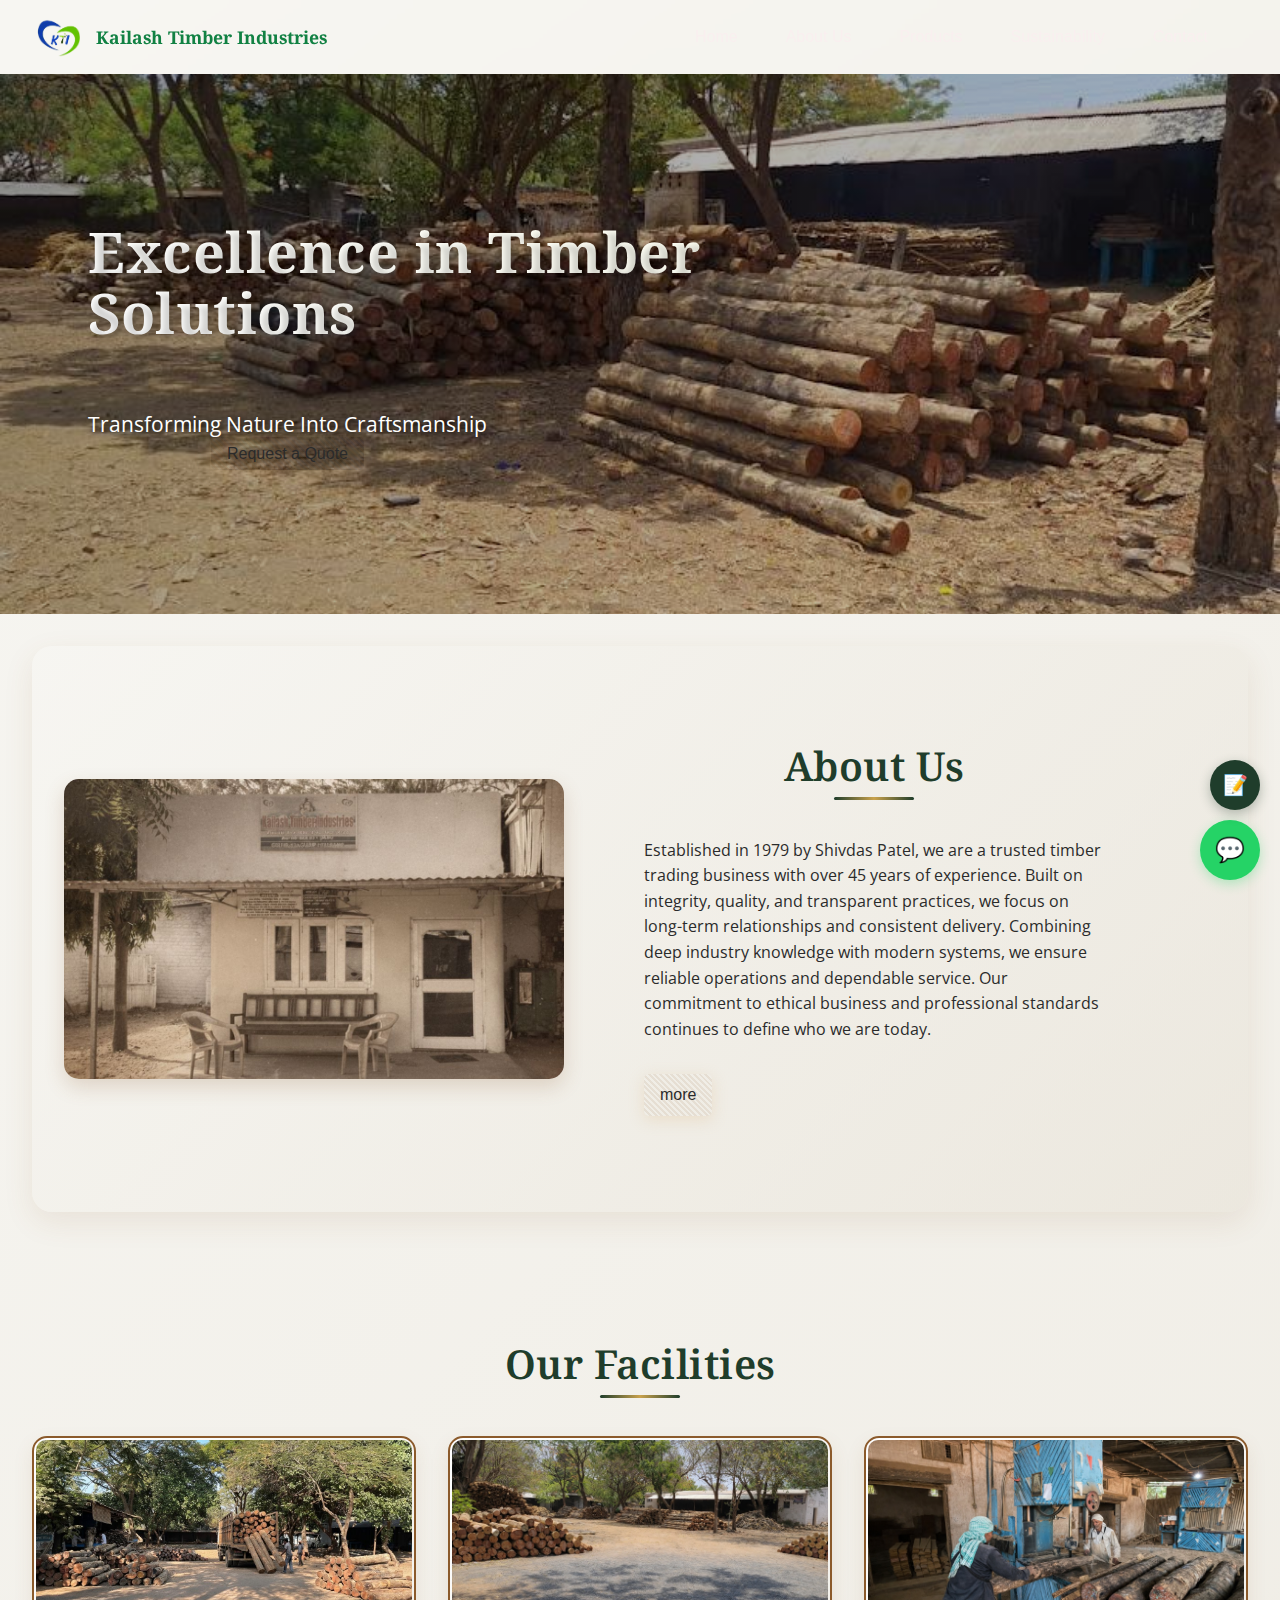
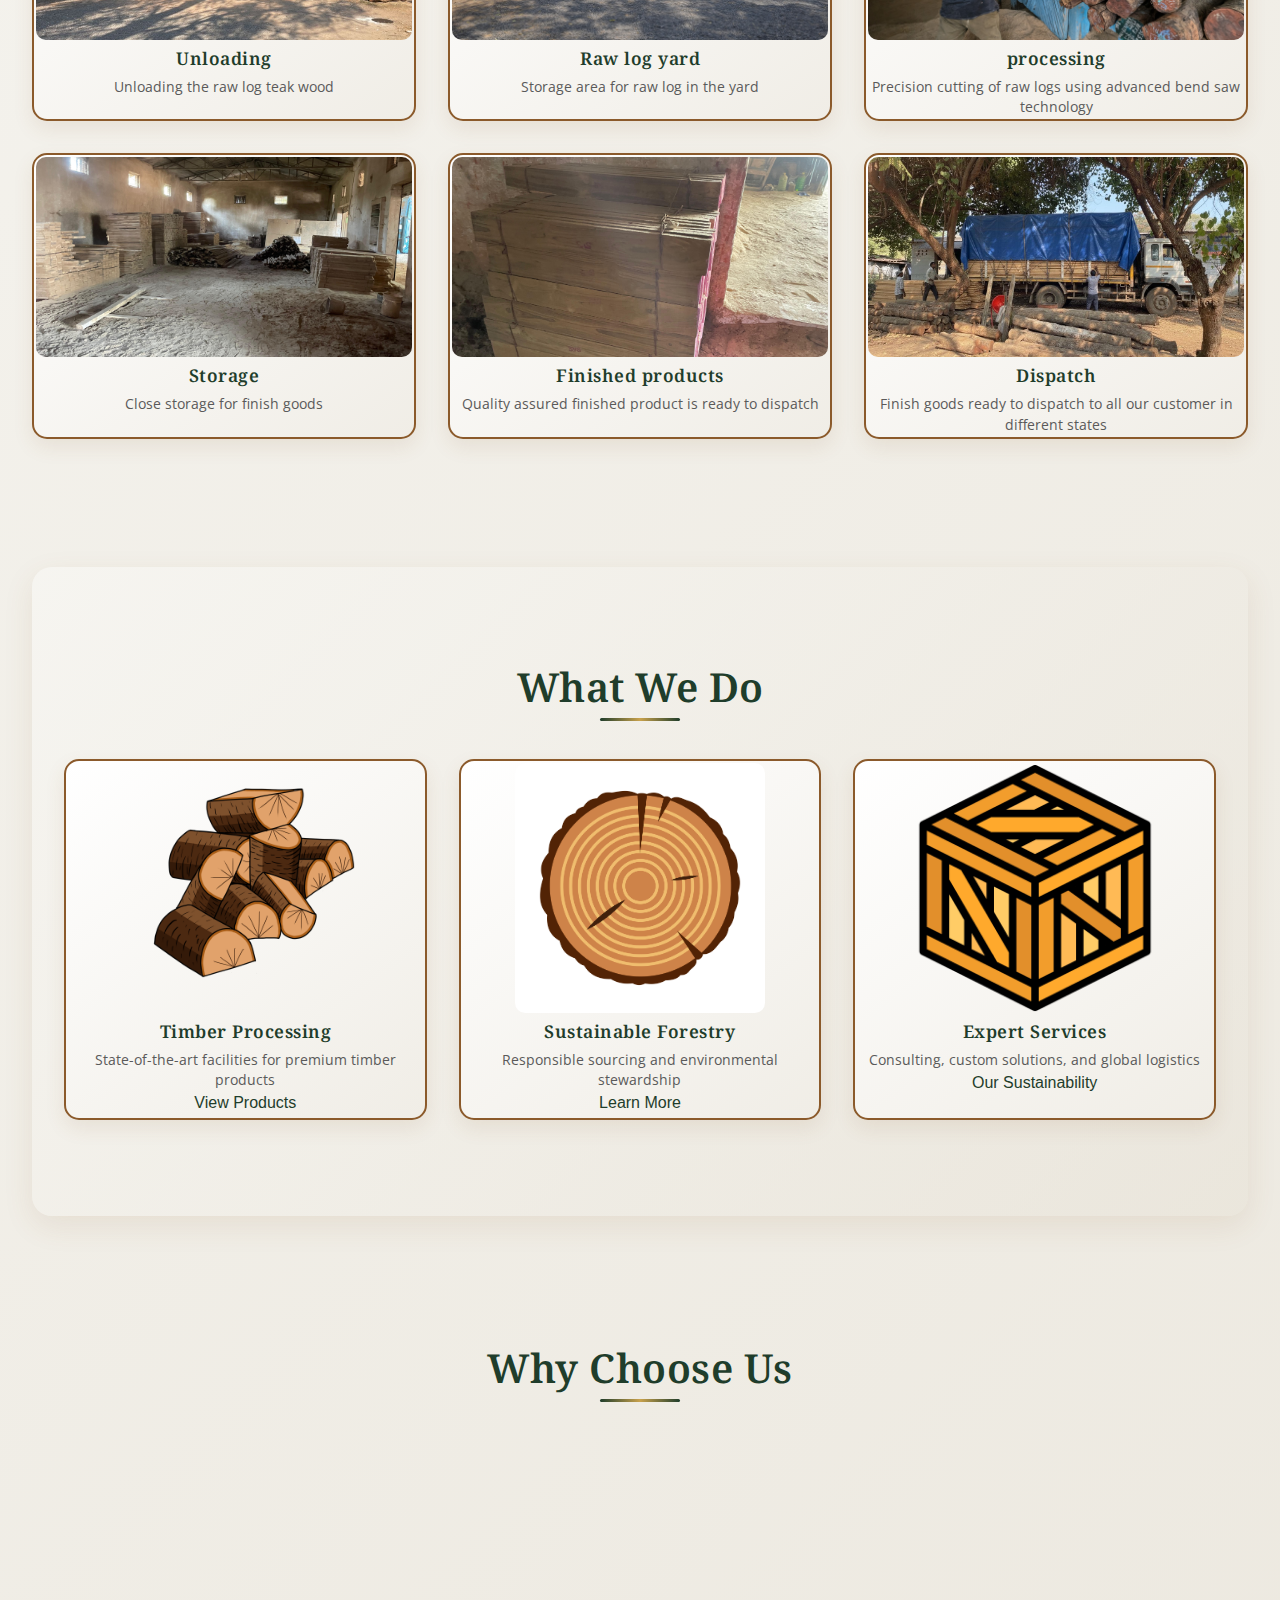
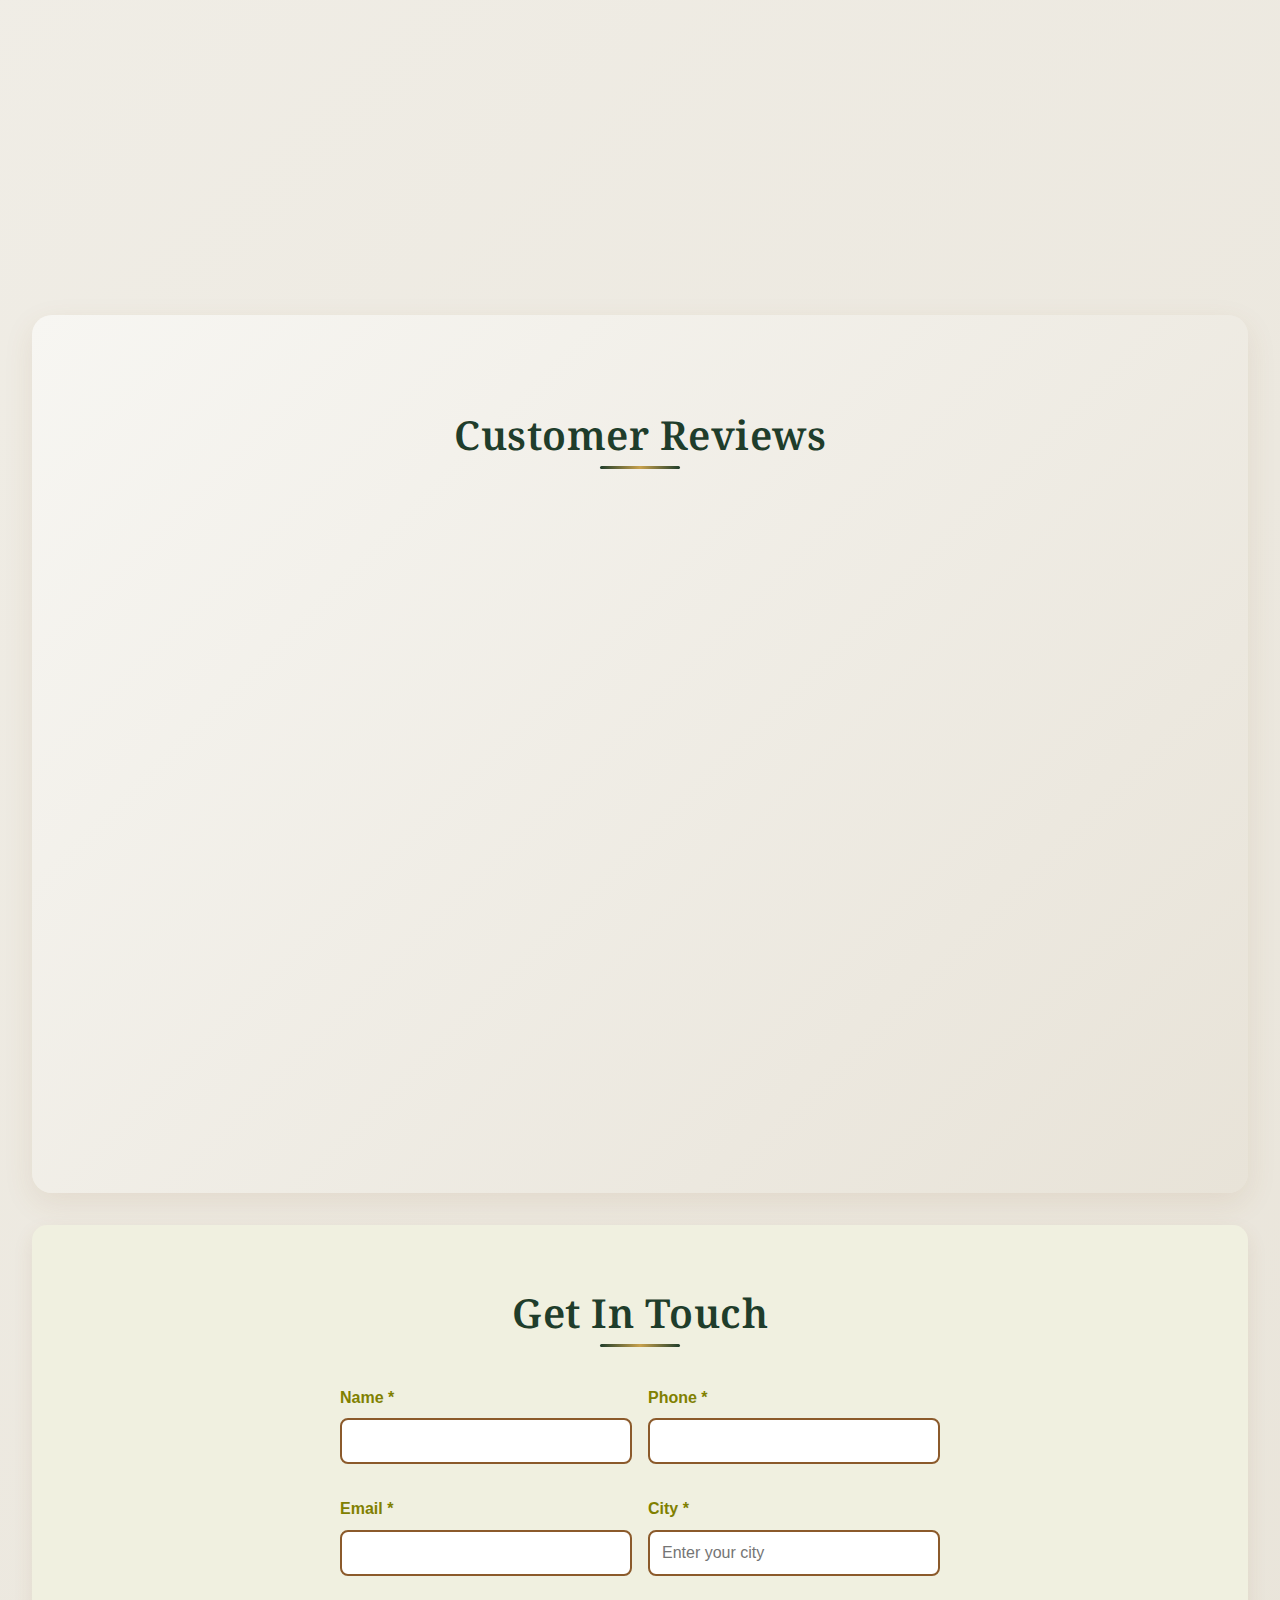
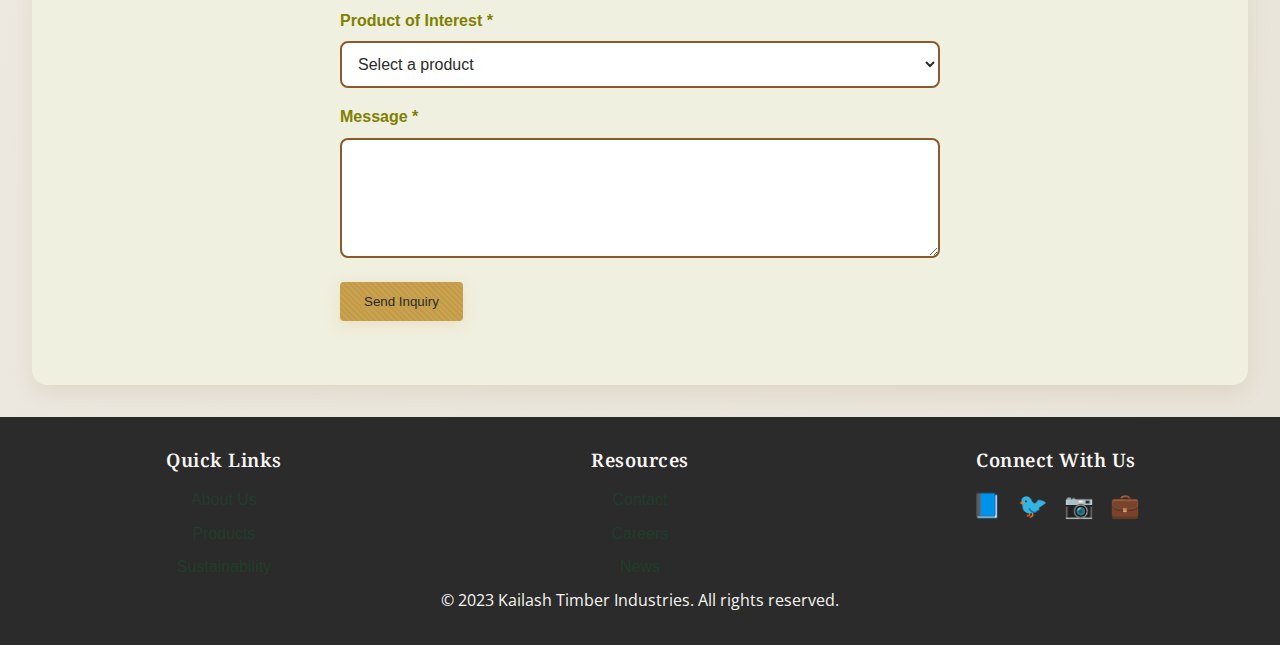
<file: index.html>
<!DOCTYPE html>
<html lang="en">
<head>
    <meta charset="UTF-8">
    <meta name="viewport" content="width=device-width, initial-scale=1.0">
    <title>Kailash Timber Industries - Home</title>
    <link rel="stylesheet" href="css/style.css">
    <link rel="preconnect" href="https://fonts.googleapis.com">
<link rel="preconnect" href="https://fonts.gstatic.com" crossorigin>
<link href="https://fonts.googleapis.com/css2?family=Noto+Serif:ital,wght@0,100..900;1,100..900&display=swap" rel="stylesheet">
<link rel="preconnect" href="https://fonts.googleapis.com">
<link rel="preconnect" href="https://fonts.gstatic.com" crossorigin>
<link href="https://fonts.googleapis.com/css2?family=Noto+Serif:ital,wght@0,100..900;1,100..900&family=Open+Sans:ital,wght@0,300..800;1,300..800&display=swap" rel="stylesheet">
</head>
<body>
    <header>
        <nav>
            <div class="logo">
                <img src="logo.png" alt="Kailash Timber Industries Logo">
                <span>Kailash Timber Industries</span>
            </div>
            <ul class="nav-links">
                <li><a href="index.html">Home</a></li>
                <li><a href="about.html">About Us</a></li>
                <li>
                    <a href="products.html">Products </a>
                    
                </li>
                <li><a href="sustainability.html">Sustainability</a></li>
                <li><a href="contact.html">Contact</a></li>
            </ul>
            
            <div class="menu-toggle">
                <span></span>
                <span></span>
                <span></span>
            </div>
        </nav>
    </header>

    <main>
        <section class="hero home-hero">
            <div class="hero-content">
                <div class="hero-left">
                    <h1>Excellence in Timber Solutions</h1>
                </div>
                <div class="hero-divider"></div>
                <div class="hero-right">
                    <p>Transforming Nature Into Craftsmanship</p>
                    <a href="contact.html" class="cta-button">Request a Quote</a>
                </div>
            </div>
        </section>

        <section id="about-preview">
            <div class="about-preview">
                <img src="kti1.jpeg" alt="Kailash Timber Industries Facility" style="width: 100%; max-width: 500px; height: 300px; object-fit: cover; border-radius: 15px; box-shadow: 0 8px 20px rgba(139, 90, 43, 0.2);">
                <div class="text">
                    <h2>About Us</h2>
                    <p>Established in 1979 by Shivdas Patel, we are a trusted timber trading business with over 45 years of experience. Built on integrity, quality, and transparent practices, we focus on long-term relationships and consistent delivery. Combining deep industry knowledge with modern systems, we ensure reliable operations and dependable service. Our commitment to ethical business and professional standards continues to define who we are today.</p>
                    <a href="about.html" class="cta-button">more</a>
                </div>
            </div>
        </section>

        <section id="facilities-gallery">
            <h2>Our Facilities</h2>
            <div class="grid">
                <div class="card">
                    <img src="unloading.jpeg" alt="Raw Log Yard" style="width: 100%; height: 200px; object-fit: cover; border-radius: 10px;">
                    <h3>Unloading</h3>
                    <p>Unloading the raw log teak wood</p>
                </div>
                <div class="card">
                    <img src="raw log.jpeg" alt="Bend Saw to Cut Raw Log" style="width: 100%; height: 200px; object-fit: cover; border-radius: 10px;">
                    <h3>Raw log yard</h3>
                    <p>Storage area for raw log in the yard</p>
                </div>
                <div class="card">
                    <img src="process.jpeg" alt="Main Storage for Finished Product" style="width: 100%; height: 200px; object-fit: cover; border-radius: 10px;">
                    <h3>processing</h3>
                    <p>Precision cutting of raw logs using advanced bend saw technology</p>
                </div>
                <div class="card">
                    <img src="WhatsApp Image 2026-01-17 at 2.58.46 PM.jpeg" alt="Finished Product" style="width: 100%; height: 200px; object-fit: cover; border-radius: 10px;">
                    <h3>Storage</h3>
                    <p> Close storage for finish goods</p>
                </div>
                <div class="card">
                    <img src="WhatsApp Image 2026-01-17 at 2.58.47 PM (2).jpeg" alt="Quality Control Lab" style="width: 100%; height: 200px; object-fit: cover; border-radius: 10px;">
                    <h3>Finished products</h3>
                    <p>Quality assured finished product is ready to dispatch</p>
                </div>
                <div class="card">
                    <img src="loading.jpeg" alt="Administrative Office" style="width: 100%; height: 200px; object-fit: cover; border-radius: 10px;">
                    <h3>Dispatch</h3>
                    <p> Finish goods ready to dispatch to all our customer in different states</p>
                </div>
            </div>
        </section>

        <section id="verticals">
            <h2>What We Do</h2>
            <div class="grid">
                <div class="card">
                    <img src="—Pngtree—brown firewood wood clipart_5862014.png" alt="Timber Icon">
                    <h3>Timber Processing</h3>
                    <p>State-of-the-art facilities for premium timber products</p>
                    <a href="products.html">View Products</a>
                </div>
                <div class="card">
                    <img src="—Pngtree—stump icon flat style_5153273.png" alt="Forestry Icon">
                    <h3>Sustainable Forestry</h3>
                    <p>Responsible sourcing and environmental stewardship</p>
                    <a href="sustainability.html">Learn More</a>
                </div>
                <div class="card">
                    <img src="wooden-box.png" alt="Logistics Icon">
                    <h3>Expert Services</h3>
                    <p>Consulting, custom solutions, and global logistics</p>
                    <a href="sustainability.html">Our Sustainability</a>
                </div>
            </div>
        </section>

        <section id="why-choose-us">
            <h2>Why Choose Us</h2>
            <div class="grid">
                <div class="card animate-card delay-2s">
                    <h3>45+ Years of Experience</h3>
                    <p>Established in 1979, we bring decades of expertise in timber trading and processing, ensuring you get the best quality and service.</p>
                </div>
                <div class="card animate-card delay-3s">
                    <h3>Premium Quality Assurance</h3>
                    <p>Every product undergoes rigorous quality control to meet international standards, guaranteeing durability and reliability.</p>
                </div>
                <div class="card animate-card delay-4s">
                    <h3>Sustainable Practices</h3>
                    <p>We are committed to responsible forestry and environmental stewardship, sourcing timber ethically for a better future.</p>
                </div>
                <div class="card animate-card delay-5s">
                    <h3>Reliable Delivery</h3>
                    <p>Our modern logistics and supply chain ensure timely delivery of your orders, no matter the scale or location.</p>
                </div>
                <div class="card animate-card delay-6s">
                    <h3>Expert Consultation</h3>
                    <p>Get personalized advice from our industry experts to find the perfect timber solutions for your specific needs.</p>
                </div>
                <div class="card animate-card delay-7s">
                    <h3>Global Reach</h3>
                    <p>With extensive networks and partnerships worldwide, we can fulfill orders of any size and deliver anywhere.</p>
                </div>
            </div>
        </section>

        <section id="customer-reviews">
            <h2>Customer Reviews</h2>
            <div class="grid">
                <div class="review-card delay-1s">
                    <div class="review-stars">
                        ★★★★★
                    </div>
                    <p class="review-text">"Kailash Timber Industries provided exceptional quality teak wood for our furniture business. Their 45+ years of experience truly shows in the premium products and reliable delivery."</p>
                    <p class="review-author">- Rajesh Kumar, Furniture Manufacturer</p>
                </div>
                <div class="review-card delay-2s">
                    <div class="review-stars">
                        ★★★★★
                    </div>
                    <p class="review-text">"Outstanding service and sustainable practices. We've been sourcing timber from them for over 10 years and have never been disappointed with their commitment to quality."</p>
                    <p class="review-author">- Priya Sharma, Construction Company</p>
                </div>
                <div class="review-card delay-3s">
                    <div class="review-stars">
                        ★★★★★
                    </div>
                    <p class="review-text">"Their expertise in timber processing is unmatched. The team provided excellent consultation and helped us choose the perfect materials for our project."</p>
                    <p class="review-author">- Amit Patel, Architect</p>
                </div>
                <div class="review-card delay-4s">
                    <div class="review-stars">
                        ★★★★★
                    </div>
                    <p class="review-text">"Reliable delivery and consistent quality. Kailash Timber has been our trusted partner for all timber requirements. Highly recommend their services."</p>
                    <p class="review-author">- Sunita Desai, Interior Designer</p>
                </div>
                <div class="review-card delay-5s">
                    <div class="review-stars">
                        ★★★★★
                    </div>
                    <p class="review-text">"Impressed by their modern facilities and commitment to environmental stewardship. The quality control is top-notch and prices are competitive."</p>
                    <p class="review-author">- Vikram Singh, Export Business</p>
                </div>
            </div>
        </section>

        <section class="form-section">
            <h2>Get In Touch</h2>
            <form id="inquiry-form" onsubmit="submitForm(event)">
                <div class="form-row">
                    <div class="form-group">
                        <label for="name">Name *</label>
                        <input type="text" id="name" required>
                    </div>
                    <div class="form-group">
                        <label for="phone">Phone *</label>
                        <input type="tel" id="phone" required>
                    </div>
                </div>
                <div class="form-row">
                    <div class="form-group">
                        <label for="email">Email *</label>
                        <input type="email" id="email" required>
                    </div>
                    <div class="form-group">
                        <label for="city">City *</label>
                        <input type="text" id="city" required placeholder="Enter your city">
                    </div>
                </div>
                <div class="form-group">
                    <label for="product">Product of Interest *</label>
                    <select id="product" required>
                        <option value="">Select a product</option>
                        <option value="timber">Timber</option>
                        <option value="plywood">Plywood</option>
                        <option value="veneer">Veneer</option>
                        <option value="other">Other</option>
                    </select>
                </div>
                <div class="form-group">
                    <label for="message">Message *</label>
                    <textarea id="message" rows="4" required></textarea>
                </div>
                <button type="submit" class="cta-button">Send Inquiry</button>
            </form>
        </section>
    </main>

    <footer>
        <div class="footer-content">
            <div class="footer-section">
                <h3>Quick Links</h3>
                <ul>
                    <li><a href="about.html">About Us</a></li>
                    <li><a href="products.html">Products</a></li>
                    <li><a href="sustainability.html">Sustainability</a></li>
                    
                </ul>
            </div>
            <div class="footer-section">
                <h3>Resources</h3>
                <ul>
                    
                    <li><a href="contact.html">Contact</a></li>
                    <li><a href="#">Careers</a></li>
                    <li><a href="#">News</a></li>
                </ul>
            </div>
            <div class="footer-section">
                <h3>Connect With Us</h3>
                <div class="social-icons">
                    <a href="#">📘</a>
                    <a href="#">🐦</a>
                    <a href="#">📷</a>
                    <a href="#">💼</a>
                </div>
            </div>
        </div>
        <p>&copy; 2023 Kailash Timber Industries. All rights reserved.</p>
    </footer>

    <script src="js/script.js"></script>

    <!-- Feedback Modal -->
    <div id="feedback-modal" class="feedback-modal">
        <div class="feedback-content">
            <button class="close-modal" onclick="closeFeedbackModal()">&times;</button>
            <h3>Share Your Feedback</h3>
            <div class="feedback-rating">
                <span class="star-rating" onclick="rateFeedback(1)">★</span>
                <span class="star-rating" onclick="rateFeedback(2)">★</span>
                <span class="star-rating" onclick="rateFeedback(3)">★</span>
                <span class="star-rating" onclick="rateFeedback(4)">★</span>
                <span class="star-rating" onclick="rateFeedback(5)">★</span>
            </div>
            <form class="feedback-form" onsubmit="submitFeedback(event)">
                <div class="form-group">
                    <label for="feedback-name">Name (Optional)</label>
                    <input type="text" id="feedback-name" placeholder="Your name">
                </div>
                <div class="form-group">
                    <label for="feedback-email">Email (Optional)</label>
                    <input type="email" id="feedback-email" placeholder="your.email@example.com">
                </div>
                <div class="form-group">
                    <label for="feedback-message">Your Feedback</label>
                    <textarea id="feedback-message" placeholder="Tell us what you think about our website..." required></textarea>
                </div>
                <button type="submit" class="submit-btn">Submit Feedback</button>
            </form>
        </div>
    </div>

    <!-- Floating Buttons -->
    <button class="feedback-button" onclick="openFeedbackModal()" aria-label="Share your feedback"></button>
    <button class="whatsapp-button" onclick="redirectToWhatsApp()" aria-label="Contact us on WhatsApp"></button>
</body>
</html>
</file>
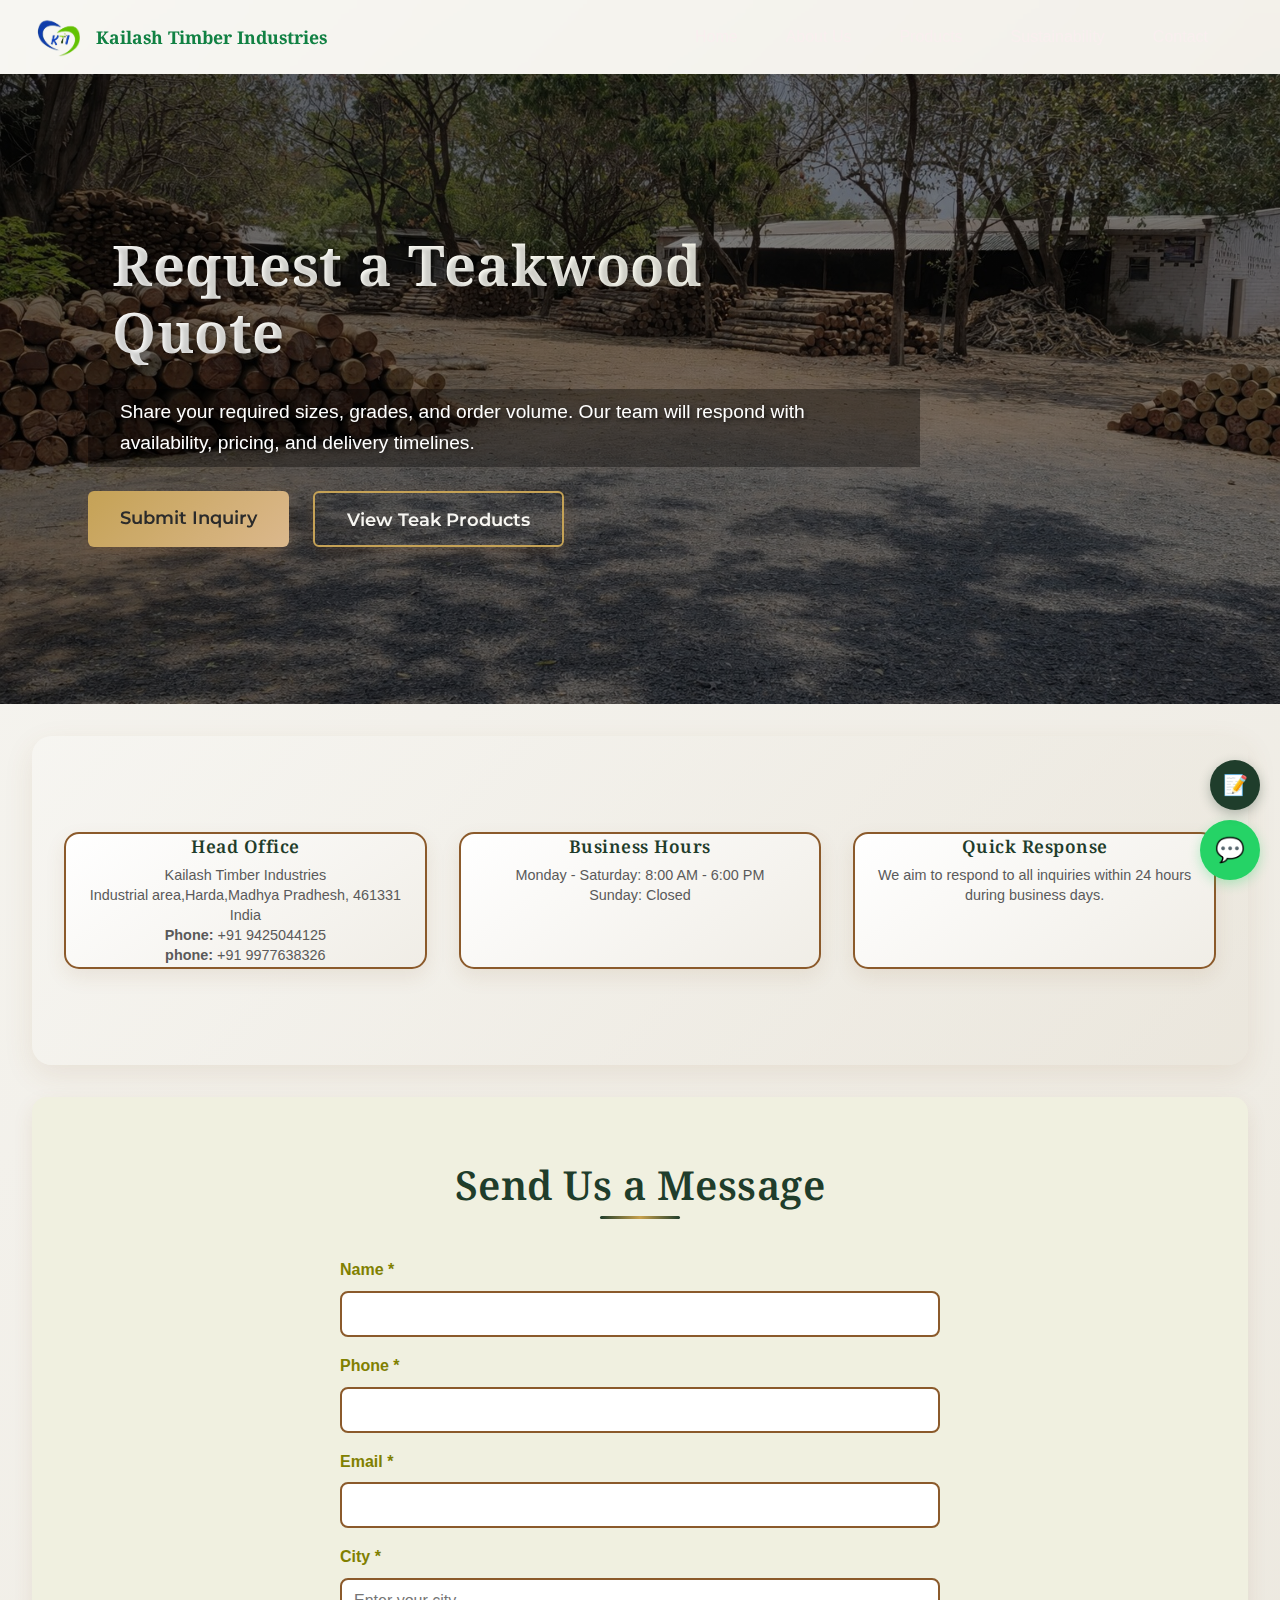
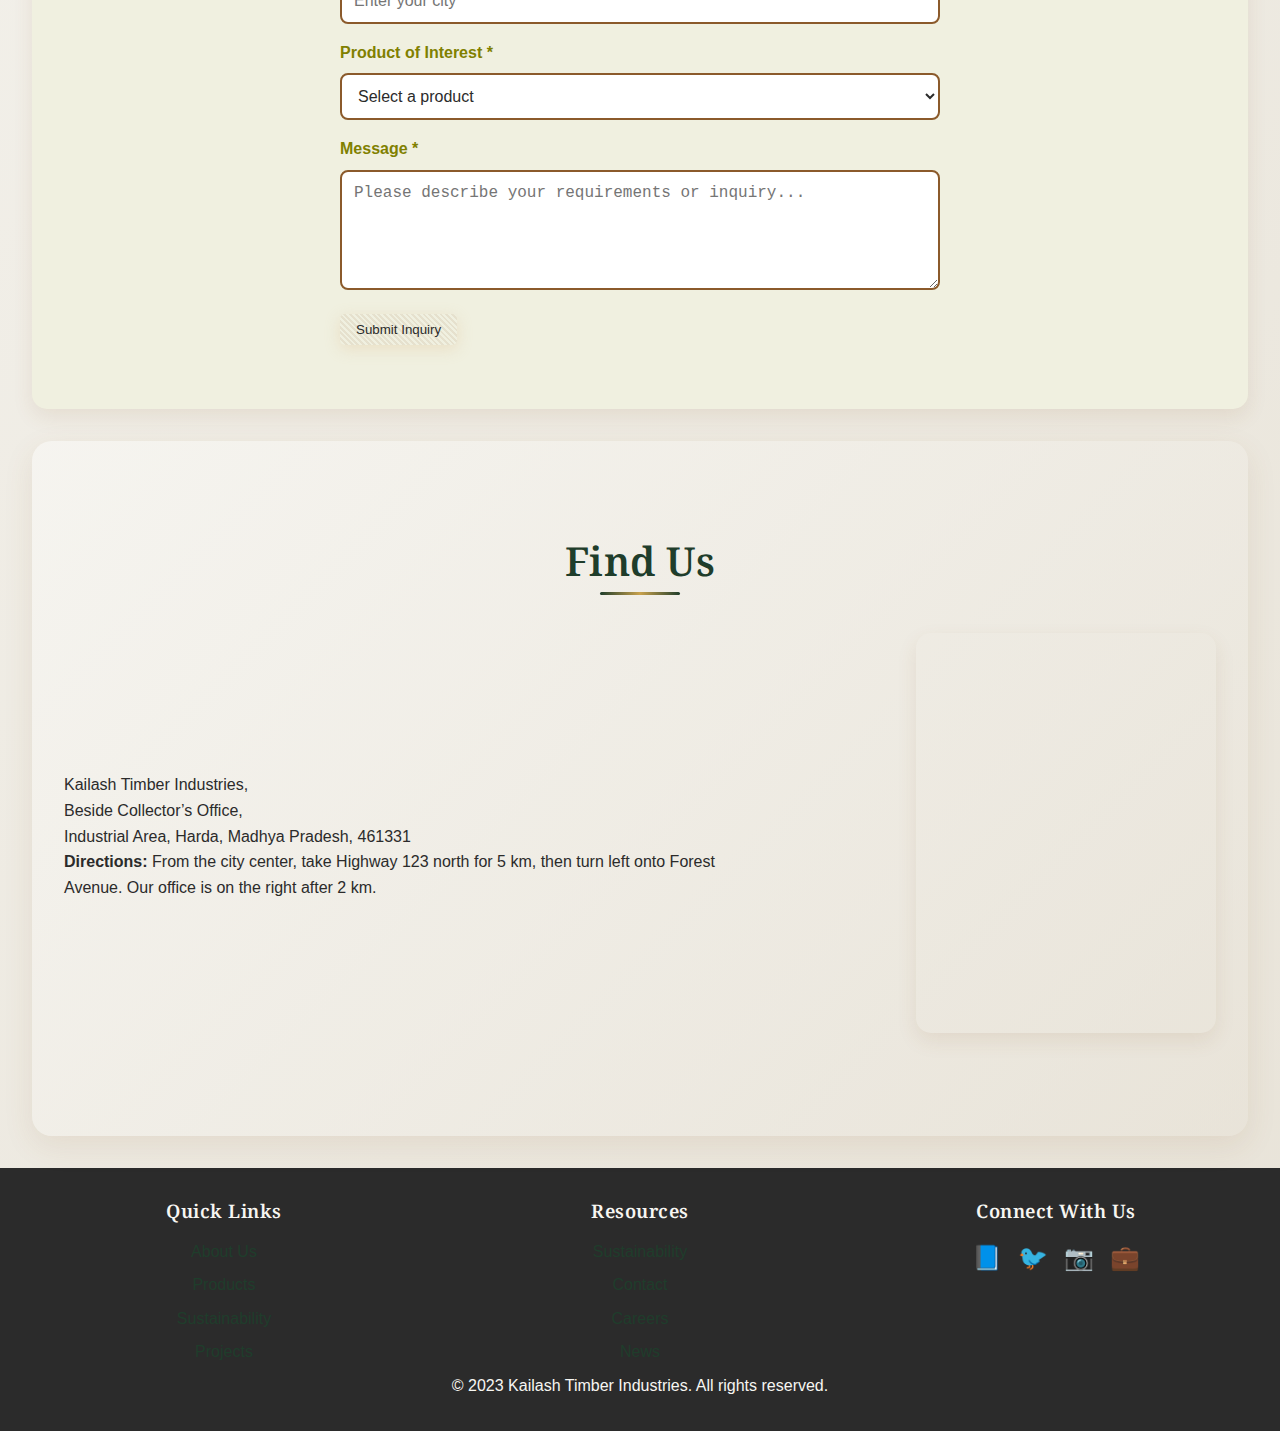
<file: contact.html>
<!DOCTYPE html>
<html lang="en">
<head>
    <meta charset="UTF-8">
    <meta name="viewport" content="width=device-width, initial-scale=1.0">
    <title>Kailash Timber Industries - Contact</title>
    <link rel="stylesheet" href="css/style.css">
    <link rel="preconnect" href="https://fonts.googleapis.com">
<link rel="preconnect" href="https://fonts.gstatic.com" crossorigin>
<link href="https://fonts.googleapis.com/css2?family=Noto+Serif:ital,wght@0,100..900;1,100..900&display=swap" rel="stylesheet">
<link href="https://fonts.googleapis.com/css2?family=Montserrat:wght@400;500;600;700&display=swap" rel="stylesheet">
</head>
<body>
    <header>
        <nav>
            <div class="logo">
                <img src="logo.png" alt="Kailash Timber Industries Logo">
                <span>Kailash Timber Industries</span>
            </div>
            <ul class="nav-links">
                <li><a href="index.html">Home</a></li>
                <li><a href="about.html">About Us</a></li>
                <li><a href="products.html">Products</a></li>
                <li>
                    <a href="sustainability.html">Sustainability</a>  
                </li>
                
                <li><a href="contact.html">Contact</a></li>
            </ul>
            
            <div class="menu-toggle">
                <span></span>
                <span></span>
                <span></span>
            </div>
        </nav>
    </header>

    <main>
        <section class="contact-hero">
            <div class="hero-overlay">
                <div class="hero-content">
                    <h1>Request a Teakwood Quote</h1>
                    <div class="hero-subtitle">
                    <p>Share your required sizes, grades, and order volume. Our team will respond with availability, pricing, and delivery timelines.</p>
                    </div>
                    <div class="hero-buttons">
                        <a href="#inquiry-form" class="cta-button primary">Submit Inquiry</a>
                        <a href="products.html" class="cta-button secondary">View Teak Products</a>
                    </div>
                </div>
            </div>
        </section>

        <section>
            <div class="grid">
                <div class="card">
                    <h3>Head Office</h3>
                    <p>Kailash Timber Industries<br>
                    Industrial area,Harda,Madhya Pradhesh, 461331<br>
                    India</p>
                    <p><strong>Phone:</strong> +91 9425044125<br></p>
                    <p><strong>phone:</strong> +91 9977638326</p>
                    
                </div>
                <div class="card">
                    <h3>Business Hours</h3>
                    <p>Monday - Saturday: 8:00 AM - 6:00 PM<br>
                    
                    Sunday: Closed</p>
                    
                </div>
                <div class="card">
                    <h3>Quick Response</h3>
                    <p>We aim to respond to all inquiries within 24 hours during business days.</p>
                    
                </div>
            </div>
        </section>

        <section class="form-section">
            <h2>Send Us a Message</h2>
            <form id="inquiry-form" action="javascript:void(0);">
                <div class="form-group">
                    <label for="name">Name *</label>
                    <input type="text" id="name" required>
                </div>
                <div class="form-group">
                    <label for="phone">Phone *</label>
                    <input type="tel" id="phone" required>
                </div>
                <div class="form-group">
                    <label for="email">Email *</label>
                    <input type="email" id="email" required>
                </div>
                <div class="form-group">
                    <label for="city">City *</label>
                    <input type="text" id="city" required placeholder="Enter your city">
                </div>
                <div class="form-group">
                    <label for="product">Product of Interest *</label>
                    <select id="product" required>
                        <option value="">Select a product</option>
                        <option value="timber">Timber</option>


                        <option value="custom">Custom Solutions</option>
                        <option value="other">Other</option>
                    </select>
                </div>
                <div class="form-group">
                    <label for="message">Message *</label>
                    <textarea id="message" rows="5" required placeholder="Please describe your requirements or inquiry..."></textarea>
                </div>
                <button type="button" class="cta-button" onclick="submitForm()">Submit Inquiry</button>
            </form>
        </section>

        <section>
            <h2>Find Us</h2>
            <div class="about-preview">
                <div class="text">
                    <p>Kailash Timber Industries,</p></n>
                     <p>Beside Collector’s Office,</p></n><p> Industrial Area, Harda, Madhya Pradesh, 461331</p>
                    <p><strong>Directions:</strong> From the city center, take Highway 123 north for 5 km, then turn left onto Forest Avenue. Our office is on the right after 2 km.</p>
                </div>
                <div class="map-container">
                    <iframe src="https://www.google.com/maps/embed?pb=!1m18!1m12!1m3!1d3690.0724015843534!2d77.10066499999999!3d22.3508949!2m3!1f0!2f0!3f0!3m2!1i1024!2i768!4f13.1!3m3!1m2!1s0x397d71283446a605%3A0x80976e2c50ec9776!2sKAILASH%20TIMBER%20INDUSTRIES!5e0!3m2!1sen!2sin!4v1768639245249!5m2!1sen!2sin" width="100%" height="400" style="border:0; border-radius: 15px; box-shadow: 0 8px 20px rgba(139, 90, 43, 0.1);" allowfullscreen="" loading="lazy" referrerpolicy="no-referrer-when-downgrade" title="Kailash Timber Industries Location"></iframe>
                </div>
            </div>
        </section>
    </main>

    <footer>
        <div class="footer-content">
            <div class="footer-section">
                <h3>Quick Links</h3>
                <ul>
                    <li><a href="about.html">About Us</a></li>
                    <li><a href="products.html">Products</a></li>
                    <li><a href="sustainability.html">Sustainability</a></li>
                    <li><a href="projects.html">Projects</a></li>
                </ul>
            </div>
            <div class="footer-section">
                <h3>Resources</h3>
                <ul>
                    <li><a href="sustainability.html">Sustainability</a></li>
                    <li><a href="contact.html">Contact</a></li>
                    <li><a href="#">Careers</a></li>
                    <li><a href="#">News</a></li>
                </ul>
            </div>
            <div class="footer-section">
                <h3>Connect With Us</h3>
                <div class="social-icons">
                    <a href="#">📘</a>
                    <a href="#">🐦</a>
                    <a href="#">📷</a>
                    <a href="#">💼</a>
                </div>
            </div>
        </div>
        <p>&copy; 2023 Kailash Timber Industries. All rights reserved.</p>
    </footer>

    <script src="js/script.js"></script>

    <!-- Feedback Modal -->
    <div id="feedback-modal" class="feedback-modal">
        <div class="feedback-content">
            <button class="close-modal" onclick="closeFeedbackModal()">&times;</button>
            <h3>Share Your Feedback</h3>
            <div class="feedback-rating">
                <span class="star-rating" onclick="rateFeedback(1)">★</span>
                <span class="star-rating" onclick="rateFeedback(2)">★</span>
                <span class="star-rating" onclick="rateFeedback(3)">★</span>
                <span class="star-rating" onclick="rateFeedback(4)">★</span>
                <span class="star-rating" onclick="rateFeedback(5)">★</span>
            </div>
            <form class="feedback-form" onsubmit="submitFeedback(event)">
                <div class="form-group">
                    <label for="feedback-name">Name (Optional)</label>
                    <input type="text" id="feedback-name" placeholder="Your name">
                </div>
                <div class="form-group">
                    <label for="feedback-email">Email (Optional)</label>
                    <input type="email" id="feedback-email" placeholder="your.email@example.com">
                </div>
                <div class="form-group">
                    <label for="feedback-message">Your Feedback</label>
                    <textarea id="feedback-message" placeholder="Tell us what you think about your website..." required></textarea>
                </div>
                <button type="submit" class="submit-btn">Submit Feedback</button>
            </form>
        </div>
    </div>

    <!-- Floating Buttons -->
    <button class="feedback-button" onclick="openFeedbackModal()" aria-label="Share your feedback"></button>
    <button class="whatsapp-button" onclick="redirectToWhatsApp()" aria-label="Contact us on WhatsApp"></button>
</body>
</html>
</file>
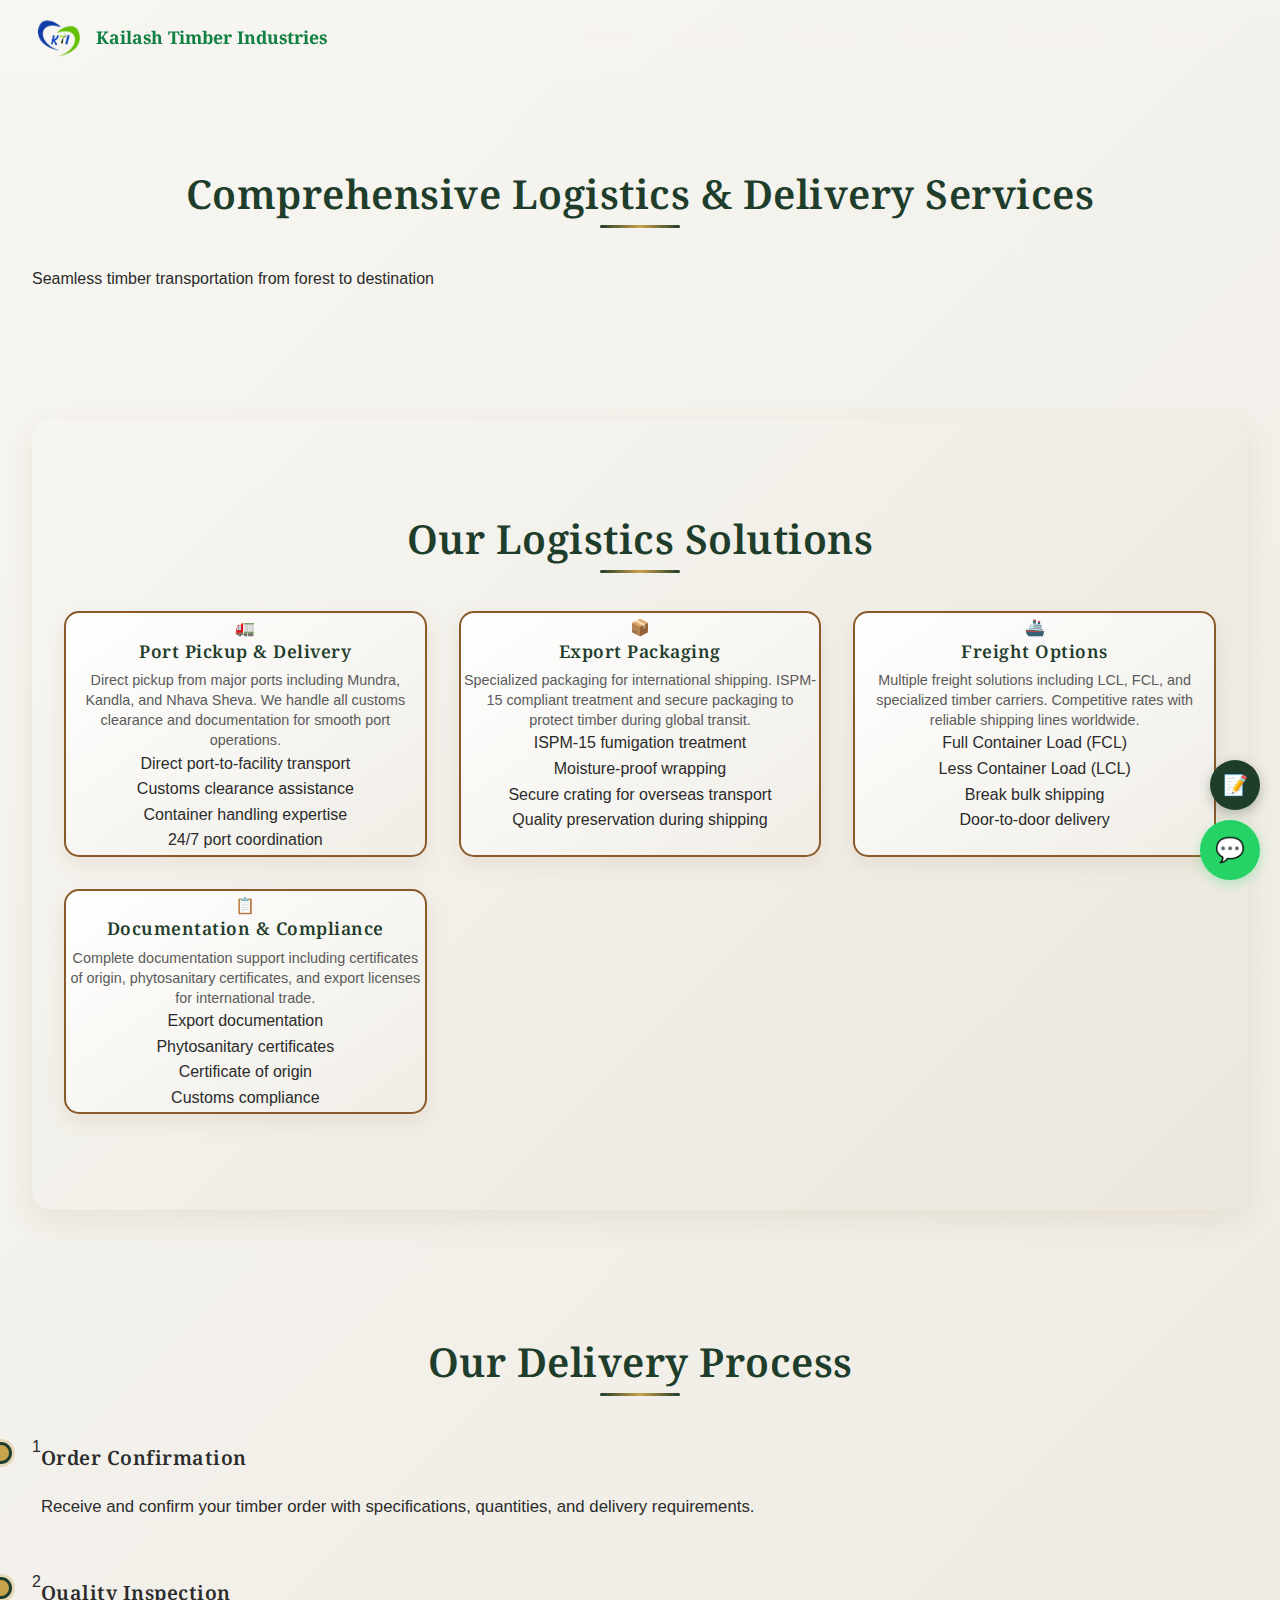
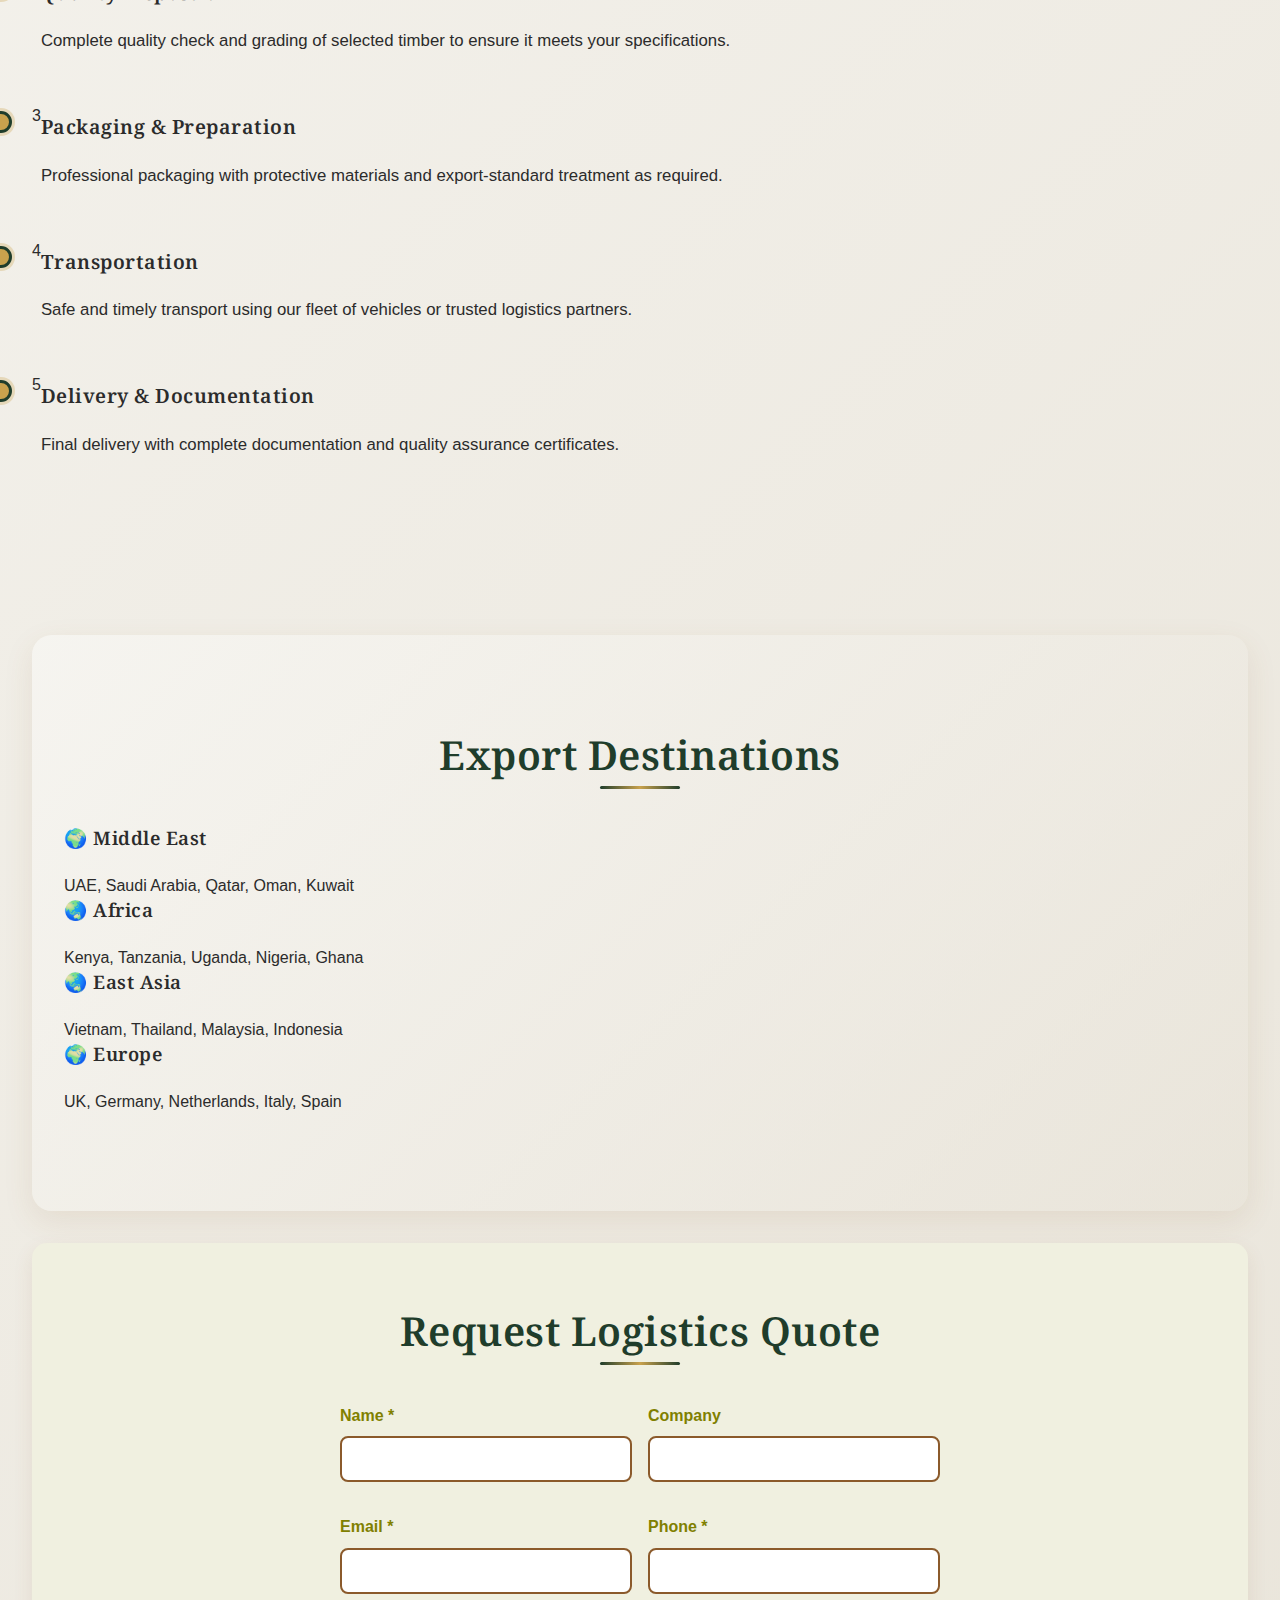
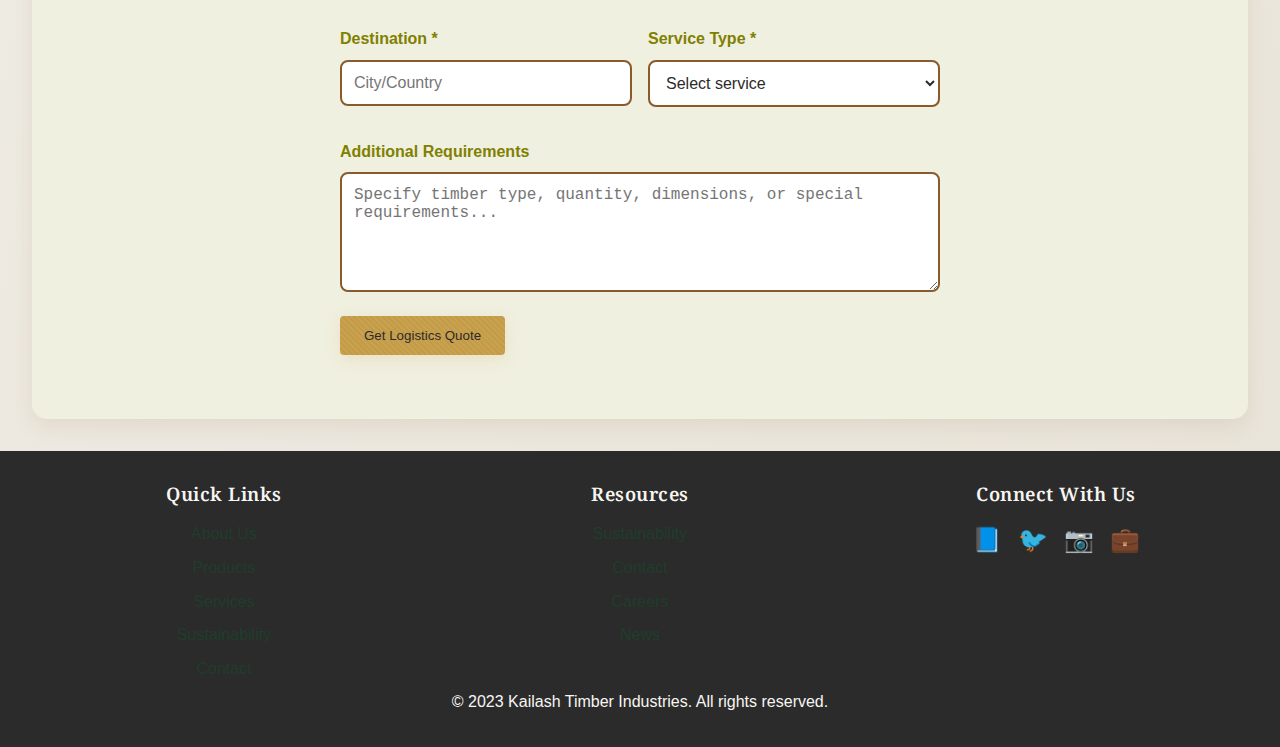
<file: services.html>
<!DOCTYPE html>
<html lang="en">
<head>
    <meta charset="UTF-8">
    <meta name="viewport" content="width=device-width, initial-scale=1.0">
    <title>Kailash Timber Industries - Services & Logistics</title>
    <meta name="description" content="Comprehensive timber logistics and delivery services. Port pickup, export packaging, freight options, and global shipping solutions from Kailash Timber Industries.">
    <link rel="stylesheet" href="css/style.css">
    <link rel="preconnect" href="https://fonts.googleapis.com">
<link rel="preconnect" href="https://fonts.gstatic.com" crossorigin>
<link href="https://fonts.googleapis.com/css2?family=Noto+Serif:ital,wght@0,100..900;1,100..900&display=swap" rel="stylesheet">
</head>
<body>
    <header>
        <nav>
            <div class="logo">
                <img src="logo.png" alt="Kailash Timber Industries Logo">
                <span>Kailash Timber Industries</span>
            </div>
            <ul class="nav-links">
                <li><a href="index.html">Home</a></li>
                <li><a href="about.html">About Us</a></li>
                <li><a href="products.html">Products</a></li>
                <li><a href="services.html">Services</a></li>
                <li><a href="sustainability.html">Sustainability</a></li>
                <li><a href="contact.html">Contact</a></li>
            </ul>

            <div class="menu-toggle">
                <span></span>
                <span></span>
                <span></span>
            </div>
        </nav>
    </header>

    <main>
        <section class="hero services-hero">
            <div class="hero-content">
                <h2>Comprehensive Logistics & Delivery Services</h2>
                <p>Seamless timber transportation from forest to destination</p>
            </div>
        </section>

        <section id="logistics-overview">
            <h2>Our Logistics Solutions</h2>
            <div class="grid">
                <div class="card logistics-card">
                    <div class="logistics-icon">🚛</div>
                    <h3>Port Pickup & Delivery</h3>
                    <p>Direct pickup from major ports including Mundra, Kandla, and Nhava Sheva. We handle all customs clearance and documentation for smooth port operations.</p>
                    <ul>
                        <li>Direct port-to-facility transport</li>
                        <li>Customs clearance assistance</li>
                        <li>Container handling expertise</li>
                        <li>24/7 port coordination</li>
                    </ul>
                </div>
                <div class="card logistics-card">
                    <div class="logistics-icon">📦</div>
                    <h3>Export Packaging</h3>
                    <p>Specialized packaging for international shipping. ISPM-15 compliant treatment and secure packaging to protect timber during global transit.</p>
                    <ul>
                        <li>ISPM-15 fumigation treatment</li>
                        <li>Moisture-proof wrapping</li>
                        <li>Secure crating for overseas transport</li>
                        <li>Quality preservation during shipping</li>
                    </ul>
                </div>
                <div class="card logistics-card">
                    <div class="logistics-icon">🚢</div>
                    <h3>Freight Options</h3>
                    <p>Multiple freight solutions including LCL, FCL, and specialized timber carriers. Competitive rates with reliable shipping lines worldwide.</p>
                    <ul>
                        <li>Full Container Load (FCL)</li>
                        <li>Less Container Load (LCL)</li>
                        <li>Break bulk shipping</li>
                        <li>Door-to-door delivery</li>
                    </ul>
                </div>
                <div class="card logistics-card">
                    <div class="logistics-icon">📋</div>
                    <h3>Documentation & Compliance</h3>
                    <p>Complete documentation support including certificates of origin, phytosanitary certificates, and export licenses for international trade.</p>
                    <ul>
                        <li>Export documentation</li>
                        <li>Phytosanitary certificates</li>
                        <li>Certificate of origin</li>
                        <li>Customs compliance</li>
                    </ul>
                </div>
            </div>
        </section>

        <section id="delivery-process">
            <h2>Our Delivery Process</h2>
            <div class="process-timeline">
                <div class="timeline-item">
                    <div class="timeline-marker">1</div>
                    <div class="timeline-content">
                        <h3>Order Confirmation</h3>
                        <p>Receive and confirm your timber order with specifications, quantities, and delivery requirements.</p>
                    </div>
                </div>
                <div class="timeline-item">
                    <div class="timeline-marker">2</div>
                    <div class="timeline-content">
                        <h3>Quality Inspection</h3>
                        <p>Complete quality check and grading of selected timber to ensure it meets your specifications.</p>
                    </div>
                </div>
                <div class="timeline-item">
                    <div class="timeline-marker">3</div>
                    <div class="timeline-content">
                        <h3>Packaging & Preparation</h3>
                        <p>Professional packaging with protective materials and export-standard treatment as required.</p>
                    </div>
                </div>
                <div class="timeline-item">
                    <div class="timeline-marker">4</div>
                    <div class="timeline-content">
                        <h3>Transportation</h3>
                        <p>Safe and timely transport using our fleet of vehicles or trusted logistics partners.</p>
                    </div>
                </div>
                <div class="timeline-item">
                    <div class="timeline-marker">5</div>
                    <div class="timeline-content">
                        <h3>Delivery & Documentation</h3>
                        <p>Final delivery with complete documentation and quality assurance certificates.</p>
                    </div>
                </div>
            </div>
        </section>

        <section id="export-destinations">
            <h2>Export Destinations</h2>
            <div class="destinations-grid">
                <div class="destination-card">
                    <h3>🌍 Middle East</h3>
                    <p>UAE, Saudi Arabia, Qatar, Oman, Kuwait</p>
                </div>
                <div class="destination-card">
                    <h3>🌏 Africa</h3>
                    <p>Kenya, Tanzania, Uganda, Nigeria, Ghana</p>
                </div>
                <div class="destination-card">
                    <h3>🌏 East Asia</h3>
                    <p>Vietnam, Thailand, Malaysia, Indonesia</p>
                </div>
                <div class="destination-card">
                    <h3>🌍 Europe</h3>
                    <p>UK, Germany, Netherlands, Italy, Spain</p>
                </div>
            </div>
        </section>

        <section class="form-section">
            <h2>Request Logistics Quote</h2>
            <form id="logistics-form" onsubmit="submitLogisticsForm(event)">
                <div class="form-row">
                    <div class="form-group">
                        <label for="logistics-name">Name *</label>
                        <input type="text" id="logistics-name" required>
                    </div>
                    <div class="form-group">
                        <label for="logistics-company">Company</label>
                        <input type="text" id="logistics-company">
                    </div>
                </div>
                <div class="form-row">
                    <div class="form-group">
                        <label for="logistics-email">Email *</label>
                        <input type="email" id="logistics-email" required>
                    </div>
                    <div class="form-group">
                        <label for="logistics-phone">Phone *</label>
                        <input type="tel" id="logistics-phone" required>
                    </div>
                </div>
                <div class="form-row">
                    <div class="form-group">
                        <label for="destination">Destination *</label>
                        <input type="text" id="destination" placeholder="City/Country" required>
                    </div>
                    <div class="form-group">
                        <label for="service-type">Service Type *</label>
                        <select id="service-type" required>
                            <option value="">Select service</option>
                            <option value="port-pickup">Port Pickup</option>
                            <option value="export-packaging">Export Packaging</option>
                            <option value="freight">Freight Services</option>
                            <option value="door-delivery">Door-to-Door Delivery</option>
                        </select>
                    </div>
                </div>
                <div class="form-group">
                    <label for="logistics-message">Additional Requirements</label>
                    <textarea id="logistics-message" rows="4" placeholder="Specify timber type, quantity, dimensions, or special requirements..."></textarea>
                </div>
                <button type="submit" class="cta-button">Get Logistics Quote</button>
            </form>
        </section>
    </main>

    <footer>
        <div class="footer-content">
            <div class="footer-section">
                <h3>Quick Links</h3>
                <ul>
                    <li><a href="about.html">About Us</a></li>
                    <li><a href="products.html">Products</a></li>
                    <li><a href="services.html">Services</a></li>
                    <li><a href="sustainability.html">Sustainability</a></li>
                    <li><a href="contact.html">Contact</a></li>
                </ul>
            </div>
            <div class="footer-section">
                <h3>Resources</h3>
                <ul>
                    <li><a href="sustainability.html">Sustainability</a></li>
                    <li><a href="contact.html">Contact</a></li>
                    <li><a href="#">Careers</a></li>
                    <li><a href="#">News</a></li>
                </ul>
            </div>
            <div class="footer-section">
                <h3>Connect With Us</h3>
                <div class="social-icons">
                    <a href="#">📘</a>
                    <a href="#">🐦</a>
                    <a href="#">📷</a>
                    <a href="#">💼</a>
                </div>
            </div>
        </div>
        <p>&copy; 2023 Kailash Timber Industries. All rights reserved.</p>
    </footer>

    <script src="js/script.js"></script>

    <!-- Floating Buttons -->
    <button class="feedback-button" onclick="openFeedbackModal()" aria-label="Share your feedback"></button>
    <button class="whatsapp-button" onclick="redirectToWhatsApp()" aria-label="Contact us on WhatsApp"></button>
</body>
</html>
</file>
<file: css/style.css>
/* Reset and Base Styles */
/* Mobile-first: Global box-sizing and responsive images */
* {
  margin: 0;
  padding: 0;
  box-sizing: border-box;
}

img {
  max-width: 100%;
  height: auto;
}

/* Universal mobile-first split layout system */
.split-section {
  display: flex;
  flex-direction: column;
  gap: 1.5rem;
  padding: 1rem;
  width: 100%;
  max-width: 100%;
}

.split-section > * {
  width: 100%;
  max-width: 100%;
}

/* Tablet and Desktop */
@media (min-width: 768px) {
  .split-section {
    flex-direction: row;
    align-items: center;
    max-width: 1200px;
    margin: auto;
  }

  .split-section > * {
    width: 50%;
  }
}

/* Safety rules for mobile overflow */
* {
  box-sizing: border-box;
}

img {
  max-width: 100%;
  height: auto;
  display: block;
}

body {
  overflow-x: hidden;
}

body {
  font-family: 'Arial', sans-serif;
  line-height: 1.6;
  color: #2B2B2B;
  background: linear-gradient(135deg, #F7F6F2 0%, #E8E3D8 100%);
  min-height: 100vh;
  /* Fix: Added overflow-x: hidden to prevent horizontal scrolling on mobile */
  overflow-x: hidden;
}

h1, h2, h3, h4, h5, h6 {
  font-family: 'Noto Serif', serif;
  margin-bottom: 1.5rem;
  font-weight: 600;
  letter-spacing: 0.5px;
  line-height: 1.2;
}

h2 {
  font-size: 2.5rem;
  color: #1F3D2B;
  text-align: center;
  position: relative;
  margin-bottom: 3rem;
}

h2::after {
  content: '';
  position: absolute;
  bottom: -10px;
  left: 50%;
  transform: translateX(-50%);
  width: 80px;
  height: 3px;
  background: linear-gradient(90deg, #1F3D2B, #C9A24D, #1F3D2B);
  border-radius: 2px;
}

h1 {
  font-size: 2.5rem;
  background: linear-gradient(45deg, #ffffff, #FFFFF0);
  -webkit-background-clip: text;
  -webkit-text-fill-color: transparent;
  background-clip: text;
  color: #1F3D2B; /* Fallback for browsers that don't support gradient text */
}

a {
  text-decoration: none;
  color: #1F3D2B;
  transition: all 0.3s ease;
}

a:hover {
  color: #C9A24D;
  transform: translateY(-2px);
}

/* Navigation - Mobile-first: stacked layout for mobile */
header {
  position: sticky;
  top: 0;
  background-color: #6bae868b;
  color: #F7F6F2;
  z-index: 1000;
 
}

nav {
  display: flex;
  flex-direction: column;
  align-items: center;
  padding: 1rem;
}

.logo {
  display: flex;
  align-items: center;
  font-size: 1.1rem;
  font-weight: bold;
  margin-bottom: 0px;
  font-family: 'Noto Serif', serif;
}

.logo img {
  height: 40px;
  margin-right: 10px;
}

.logo span {
  color: #118143;
}

.nav-links {
  display: none;
  flex-direction: column;
  list-style: none;
  width: 100%;
  text-align: center;
}

.nav-links li {
  margin: 0.5rem 0;
  position: relative;
  
}

.nav-links a {
  color: #36ab54;
  transition: color 0.3s;
  display: block;
  padding: 0.5rem;
}

.nav-links a:hover {
  color: #C9A24D;
}

/* Dropdown Menu */
.dropdown {
  position: absolute;
}

.dropdown-content {
  display: none;
  position: absolute;
  background-color: #33b768;
  min-width: 160px;
  box-shadow: 0px 8px 16px 0px rgba(0,0,0,0.2);
  z-index: 1;
}

.dropdown-content a {
  color: #F7F6F2;
  padding: 12px 16px;
  display: block;
}

.dropdown-content a:hover {
  background-color: #8B5A2B;
}

.dropdown:hover .dropdown-content {
  display: block;
}

/* CTA Button */
.cta-button {
  background: linear-gradient(135deg, #DEB887, #D2B48C);
  background-image: repeating-linear-gradient(45deg, rgba(139, 90, 43, 0.1) 0px, rgba(139, 90, 43, 0.1) 2px, transparent 2px, transparent 4px);
  color: #2B2B2B;
  padding: 0.5rem 1rem;
  border: none;
  border-radius: 5px;
  cursor: pointer;
  transition: background-color 0.3s;
  margin-top: 1rem;
  box-shadow: 0 4px 15px rgba(222, 184, 135, 0.3);
}

.cta-button:hover {
  background: linear-gradient(135deg, #BC8F5A, #A0522D);
  background-image: repeating-linear-gradient(45deg, rgba(139, 90, 43, 0.2) 0px, rgba(139, 90, 43, 0.2) 2px, transparent 2px, transparent 4px);
  color: #F7F6F2;
  box-shadow: 0 6px 20px rgba(188, 143, 90, 0.4);
}

/* Mobile Navigation Toggle */
.menu-toggle {
  display: flex;
  flex-direction: column;
  cursor: pointer;
  margin-bottom: 1rem;
}

.menu-toggle span {
  height: 2px;
  width: 18px;
  background-color: #136243d0;
  margin: 3px 0;
  transition: 0.3s;
}

/* Tablet and Desktop Navigation */
@media (min-width: 768px) {
  nav {
    flex-direction: row;
    justify-content: space-between;
    padding: 1rem 2rem;
  }

  .logo {
    margin-bottom: 0;
  }

  .nav-links {
    display: flex;
    flex-direction: row;
    width: auto;
    text-align: left;
  }

  .nav-links li {
    margin: 0 2rem 0 0;
  }

  .nav-links a {
    color: #f9efef;
  }

  .menu-toggle {
    display: none;
  }

  .cta-button {
    margin-top: 0;
  }
}

/* Sections - Mobile-first: responsive padding and layout */
section {
  padding: 4rem 1rem;
  position: relative;
  margin-bottom: 2rem;
}

section:nth-child(even) {
  background: linear-gradient(135deg, rgba(247, 246, 242, 0.8), rgba(232, 227, 216, 0.6));
  border-radius: 20px;
  margin: 1rem;
  box-shadow: 0 10px 30px rgba(139, 90, 43, 0.1);
}

/* Tablet and Desktop Sections */
@media (min-width: 768px) {
  section {
    padding: 6rem 2rem;
  }

  section:nth-child(even) {
    margin: 2rem;
  }
}

/* Home Hero - Mobile-first: stacked layout for mobile */
.home-hero {
  background: linear-gradient(135deg, rgba(0, 0, 0, 0.4), rgba(0, 0, 0, 0.2)), url('../WhatsApp\ Image\ 2026-01-17\ at\ 2.36.03\ PM.jpeg');
  background-size: cover;
  background-position: center;
  color: #F7F6F2;
  min-height: 60svh;
  position: relative;
  overflow: hidden;
  margin-bottom: 0;
  display: flex;
  align-items: center;
}

.home-hero::before {
  content: '';
  position: absolute;
  top: 0;
  left: 0;
  right: 0;
  bottom: 0;
  background: url('data:image/svg+xml,<svg xmlns="http://www.w3.org/2000/svg" viewBox="0 0 100 100"><defs><pattern id="grain" width="100" height="100" patternUnits="userSpaceOnUse"><circle cx="25" cy="25" r="1" fill="%23FFFFFF" opacity="0.05"/><circle cx="75" cy="75" r="1" fill="%23FFFFFF" opacity="0.05"/><circle cx="50" cy="10" r="0.5" fill="%23FFFFFF" opacity="0.02"/></pattern></defs><rect width="100" height="100" fill="url(%23grain)"/></svg>');
  z-index: 1;
}

.home-hero .hero-content {
  position: relative;
  z-index: 2;
  animation: fadeIn 2s ease-out;
  width: 100%;
  max-width:1200px;
  margin: 0 auto;
  padding: 0 1rem;
  display: flex;
  flex-direction: column;
  gap: 2rem;
  align-items: left;
  text-align: center;
}

.home-hero .hero-content h1 {
  font-family: 'Poppins', sans-serif;
  font-size: 2rem;
  font-weight: 700;
  line-height: 1.1;
  margin: 0;
  color: #FFFFFF;
  text-shadow: 3px 3px 6px rgba(0, 0, 0, 0.2  );
  max-width: 100%;
  word-wrap: break-word;
  hyphens: auto;
  text-align: left;
}

.home-hero .hero-content p {
  font-family: 'Open Sans', sans-serif;
  font-size: 1rem;
  font-weight: 400;
  line-height: 1.6;
  color: #FFFFFF;
  margin: 0;
  text-shadow: 2px 2px 4px rgba(0, 0, 0, 0.7);
  max-width: 600px;
  text-align: left;
}

.hero-buttons {
  display: flex;
  flex-direction: column;
  gap: 1rem;
  width: 100%;
  max-width: 170px;
  ;
}

.hero-buttons .cta-button {
  background: linear-gradient(135deg, #DEB887, #D2B48C);
  color: #2B2B2B;
  padding: 1rem 1rem;
  border: none;
  border-radius: 6px;
  font-family: 'Poppins', sans-serif;
  font-size: 1rem;
  font-weight: 600;
  text-decoration: none;
  display: block;
  text-align: center;
  transition: all 0.3s ease;
  box-shadow: 0 4px 15px rgba(222, 184, 135, 0.3);
  height: 48px;
  line-height: 1.2;
}

.hero-buttons .cta-button:hover {
  background: linear-gradient(135deg, #BC8F5A, #A0522D);
  color: #F7F6F2;
  transform: translateY(-2px);
  box-shadow: 0 6px 20px rgba(188, 143, 90, 0.4);
}

.hero-buttons .cta-button.primary {
  background: linear-gradient(135deg, #C9A24D, #DEB887);
}

.hero-buttons .cta-button.secondary {
  background: transparent;
  color: #F7F6F2;
  border: 2px solid #C9A24D;
}

.hero-buttons .cta-button.secondary:hover {
  background: #C9A24D;
  color: #2B2B2B;
}

.trust-bar {
  display: flex;
  flex-wrap: wrap;
  gap: 0.5rem;
  justify-content: center;
  margin-top: 0.5rem;
}

.trust-bar span {
  background: rgba(255, 255, 255, 0.2);
  color: #F7F6F2;
  padding: 0.5rem 1rem;
  border-radius: 6px;
  font-size: 0.75rem;
  font-weight: 600;
  border: 1px solid rgba(255, 255, 255, 0.3);
  backdrop-filter: blur(5px);
  text-transform: uppercase;
  letter-spacing: 0.5px;
}

/* Mobile-specific text handling */
@media (max-width: 480px) {

  .home-hero .hero-content h1 {
    font-size: 1.1rem;
    line-height: 1;

    hyphens: auto;
    max-width: 100%;

  }

  .home-hero .hero-content p {
    font-size: 0.8rem;
    line-height: 1.2;
    word-wrap: break-word;
    overflow-wrap: break-word;
    max-width: 100%;
    padding: 0 0.2rem;
    text-align: left;

  }

  .about-hero .hero-content h1 {
    font-size: 1.1rem;
    line-height: 1;

    hyphens: auto;
    max-width: 100%;

  }

  .about-hero .hero-content p {
    font-size: 0.8rem;
    line-height: 1.2;
    word-wrap: break-word;
    overflow-wrap: break-word;
    max-width: 100%;
    padding: 0 0.2rem;
    text-align: left;

  }

  .hero-buttons {
    padding:  0.5rem
  }

  .trust-bar {
    padding: 0 0.5rem;
  }

  .trust-bar span {
    font-size: 0.85rem;
    padding: 0.4rem 0.8rem;
  }
  .hero-buttons .cta-button {
    flex: 0 0 auto;
    width: auto;
    max-width: 150px;
    min-width: 100px;
    height: 45px;
    padding: 1rem 2rem;
    font-size: 1.1rem;
}
}

/* Tablet and Desktop Home Hero */
@media (min-width: 768px) {
  .home-hero .hero-content {
    padding: 0 3rem;
    text-align: center;
    align-items: flex-start;
    max-width: 1200px;
  }

  .home-hero .hero-content h1 {
    font-size: 3.5rem;
    max-width: 800px;
  }

  .home-hero .hero-content p {
    font-size: 1.3rem;
    max-width: 800px;
  }

  .hero-buttons {
    flex-direction: row;
    justify-content: flex-start;
    max-width: none;
    gap: 1.5rem;
  }

  .hero-buttons .cta-button {
    flex: 0 0 auto;
    width: auto;
    min-width: 200px;
    height: 56px;
    padding: 1rem 2rem;
    font-size: 1.1rem;
  }

  .trust-bar {
    justify-content: flex-start;
  }
 
}

.section-connector {
  height: 150px;
  position: relative;
  overflow: hidden;
  display: flex;
  align-items: center;
  justify-content: center;
  color: #F7F6F2;
  text-align: center;
}

.section-connector::before {
  content: '';
  position: absolute;
  top: 0;
  left: 0;
  right: 0;
  bottom: 0;
  background: url('data:image/svg+xml,<svg xmlns="http://www.w3.org/2000/svg" viewBox="0 0 100 100"><defs><pattern id="wave" width="100" height="20" patternUnits="userSpaceOnUse"><path d="M0,50 Q25,30 50,50 T100,50 V100 H0 Z" fill="%23F7F6F2" opacity="0.1"/></pattern></defs><rect width="100" height="100" fill="url(%23wave)"/></svg>');
  z-index: 1;
}

.section-connector::after {
  content: '';
  position: absolute;
  bottom: -2px;
  left: 0;
  right: 0;
  height: 2px;
  background: linear-gradient(90deg, #1F3D2B, #C9A24D, #1F3D2B);
}

.section-connector h1 {
  position: relative;
  z-index: 2;
  font-size: 2.5rem;
  margin: 0;
  text-shadow: 2px 2px 4px rgba(0, 0, 0, 0.5);
  background: linear-gradient(135deg, #1F3D2B, #8B5A2B);
  -webkit-background-clip: text;
  -webkit-text-fill-color: transparent;
  background-clip: text;
  color: #1F3D2B; /* Fallback */
}

.home-hero h1 {
  font-size: 4rem;
  margin-bottom: 1rem;
  text-shadow: 2px 2px 4px rgba(0, 0, 0, 0.5);
}

.home-hero p {
  font-size: 1rem;
  margin-bottom: 2rem;
  text-shadow: 1px 1px 2px rgba(0, 0, 0, 0.5);
}

.home-hero .buttons {
  display: flex;
  justify-content: center;
  gap: 1rem;
}

/* Grid - Mobile-first: single column for mobile */
.grid {
  display: grid;
  grid-template-columns: 1fr;
  gap: 1.5rem;
}

/* Tablet and Desktop Grid */
@media (min-width: 768px) {
  .grid {
    grid-template-columns: repeat(auto-fit, minmax(300px, 1fr));
    gap: 2rem;
  }
}

/* Facilities Gallery - Mobile-first: horizontal scroll */
#facilities-gallery .grid {
  display: flex;
  width: calc(280px * 6 + 5px * 5);
  animation: facility-scroll 30s linear infinite;
  gap: 5px;
}

#facilities-gallery .card {
  flex-shrink: 0;
  width: 280px;
}

/* Tablet and Desktop Facilities Gallery */
@media (min-width: 768px) {
  #facilities-gallery .grid {
    display: grid;
    grid-template-columns: repeat(3, 1fr);
    gap: 2rem;
    width: auto;
    animation: none;
  }

  #facilities-gallery .card {
    width: auto;
  }
}

/* Card - Mobile-first: responsive padding and sizing */
.card {
  background: linear-gradient(145deg, #FFFFFF, #F0EDE6);
  border: 2px solid #8B5A2B;
  border-radius: 15px;
  padding: 1rem;
  text-align: center;
  transition: all 0.4s ease;
  box-shadow: 0 8px 20px rgba(139, 90, 43, 0.1);
  position: relative;
  overflow: hidden;
}

.card::before {
  content: '';
  position: absolute;
  top: 0;
  left: -100%;
  width: 100%;
  height: 100%;
  background: linear-gradient(90deg, transparent, rgba(201, 162, 77, 0.1), transparent);
  transition: left 0.5s;
}

.card:hover::before {
  left: 100%;
}

.card:hover {
  transform: translateY(-10px) scale(1.02);
  box-shadow: 0 15px 30px rgba(139, 90, 43, 0.2);
  border-color: #C9A24D;
}

.card img {
  max-width: 100%;
  height: 200px;
  object-fit: cover;
  border-radius: 10px;
  margin: 0 auto 0.5rem;
  display: block;
  transition: transform 0.3s ease;
}

.card:hover img {
  transform: scale(1.05);
}

.card h3 {
  color: #1F3D2B;
  margin-bottom: 0.5rem;
  font-size: 1rem;
}

.card p {
  color: #5A5A5A;
  line-height: 1.4;
  font-size: 0.85rem;
}

/* Tablet and Desktop Card */
@media (min-width: 768px) {
  .card {
    padding: 0.125rem;
  }

  .card img {
    height: 250px;
  }

  .card h3 {
    font-size: 1.1rem;
  }

  .card p {
    font-size: 0.9rem;
  }
}

/* About Preview - Mobile-first: stacked layout for mobile */
.about-preview {
  display: flex;
  flex-direction: column;
  align-items: center;
  gap: 3rem;
  margin-top: 0;
}

.about-facility-image {
  max-width: 100%;
  height: 250px;
  object-fit: cover;
  border-radius: 15px;
  box-shadow: 0 8px 20px rgba(139, 90, 43, 0.2);
}

.about-preview .text {
  flex: 1;
  padding-right: 0;
  text-align: center;
}

.about-preview .text .cta-button {
  margin: 2rem auto 0;
  display: inline-block;
  text-align: center;
  width: auto;
  padding: 0.5rem 1rem;
}

/* Story Image - Mobile-first: responsive sizing */
.story-image {
  width: 100%;
  height: auto;
  border-radius: 15px;
  box-shadow: 0 10px 30px rgba(0,0,0,0.1);
}

/* Tablet and Desktop About Preview */
@media (min-width: 768px) {
  .about-preview {
    flex-direction: row;
    gap: 5rem;
  }

  .about-facility-image {
    flex: 1;
    max-width: 50%;
    height: auto;
  }

  .about-preview .text {
    padding-right: 7rem;
    text-align: left;
  }
}

.form-section {
  background-color: #F0F0E0;
  color: #2B2B2B;
  padding: 4rem 2rem;
  border-radius: 15px;
  box-shadow: 0 8px 20px rgba(139, 90, 43, 0.1);
  margin: 2rem;
}

.form-section .form-group label {
  color: olive !important;
  font-weight: 600;
}

form {
  max-width: 600px;
  margin: 0 auto;
}

.form-group {
  margin-bottom: 1rem;
}

label {
  display: block;
  margin-bottom: 0.5rem;
}

input, textarea, select {
  width: 100%;
  padding: 0.5rem;
  border: 1px solid #8B5A2B;
  border-radius: 4px;
}

button[type="submit"] {
  background-color: #C9A24D;
  color: #2B2B2B;
  padding: 0.75rem 1.5rem;
  border: none;
  border-radius: 4px;
  cursor: pointer;
  transition: background-color 0.3s;
}

button[type="submit"]:hover {
  background-color: #8B5A2B;
  color: #F7F6F2;
}

/* Footer */
footer {
  background-color: #2B2B2B;
  color: #F7F6F2;
  padding: 2rem;
  text-align: center;
}

.footer-content {
  display: grid;
  grid-template-columns: repeat(auto-fit, minmax(200px, 1fr));
  gap: 2rem;
}

.footer-section h3 {
  margin-bottom: 1rem;
}

.footer-section ul {
  list-style: none;
}

.footer-section ul li {
  margin-bottom: 0.5rem;
}

.social-icons {
  display: flex;
  justify-content: center;
  gap: 1rem;
}

.social-icons a {
  color: #F7F6F2;
  font-size: 1.5rem;
}

/* Navbar Transparency */
header {
  background-color: transparent;
  backdrop-filter: blur(10px);
  transition: background-color 0.3s ease;
}

header.scrolled {
  background-color: #1F3D2B;
}

/* Responsive Design */
@media (max-width: 1024px) {
  .hero-content {
    grid-template-columns: 1fr;
    gap: 2rem;
    text-align: center;
  }

  .hero-left {
    text-align: center;
  }

  .hero-divider {
    display: none;
  }

  .hero-right {
    padding-left: 0;
  }

  .hero-left h1 {
    font-size: 3.5rem;
  }
}

@media (max-width: 768px) {
  header {
    background-color: #1F3D2B;
    transition: background-color 0.3s ease;
  }

  header.scrolled {
    background-color: transparent;
  }

  .logo span {
    display: block;
    transition: opacity 0.3s ease;
  }

  .logo span.hide-on-scroll {
    opacity: 0;
    pointer-events: none;
  }

  nav {
    flex-direction: row;
    justify-content: space-between;
    align-items: center;
    position: relative;
  }

  .nav-links {
    flex-direction: column;
    width: 100%;
    display: none;
    position: absolute;
    top: 100%;
    left: 0;
    z-index: 1;
    background-color: rgba(31, 61, 43, 0.8);
    transition: background-color 0.3s ease, backdrop-filter 0.3s ease;
  }

  .nav-links.scrolled {
    background-color: rgba(255, 255, 255, 0.8);
    backdrop-filter: blur(10px);
  }

  .nav-links li {
    margin: 0.5rem 0;
  }

  .menu-toggle {
    display: flex;
  }

  .logo {
    margin-bottom: 0;
  }

  .hero {
    min-height: 80vh;
    padding: 6rem 2rem;
  }

  .hero-content {
    padding: 0 1rem;
  }

  .hero-left h1 {
    font-size: 2.5rem;
  }

  .hero-right p {
    font-size: 1.2rem;
    margin-bottom: 2rem;
  }

  .hero-right .cta-button {
    padding: 1rem 2rem;
    font-size: 1rem;
  }

  .about-preview {
    flex-direction: column;
  }

  .about-preview img {
    max-width: 100%;
  }

}

@media (max-width: 480px) {
  .hero-left h1 {
    font-size: 2rem;
  }

  .hero-right p {
    font-size: 1.1rem;
    color: #0cee2e7f;
  }

  .hero-right .cta-button {
    padding: 0.8rem 1.5rem;
    font-size: 0.9rem;
  }
}

/* About Page Styles */
.about-hero {
  background: url('../process.jpeg') center/cover no-repeat;
  filter: grayscale(10%) blur(0.5px);
  min-height: 55vh;
  position: relative;
  display: flex;
  align-items: center;
  justify-content: center;
  padding: 2rem 1rem;
}

.about-hero::before {
  content: '';
  position: absolute;
  top: 0;
  left: 0;
  right: 0;
  bottom: 0;
  background: rgba(0, 0, 0, 0.3);
  z-index: 1;
}

.about-hero .hero-content-panel {
  background: transparent;
  padding: 2rem;
  max-width: 800px;
  width: 100%;
  text-align: center;
  position: relative;
  z-index: 2;
}

.hero-headline {
  font-family: 'Montserrat', sans-serif;
  font-size: 1.5rem;
  font-weight: 600;
  color: #4f4e4e;
  margin-bottom: 1.5rem;
  position: relative;
  line-height: 1.3;
}

.hero-headline::after {
  content: '';
  position: absolute;
  bottom: -10px;
  left: 50%;
  transform: translateX(-50%);
  width: 60px;
  height: 2px;
  background: #8B5A2B;
}

.hero-subheading {
  font-family: 'Montserrat', sans-serif;
  font-size: 1rem;
  font-weight: 500;
  line-height: 1;
  color: #fefefe;
  margin-bottom: 2.5rem;
  max-width: 600px;
  margin-left: auto;
  margin-right: auto;
  text-align: left;
  
}

.trust-list {
  list-style: none;
  padding: 0;
  margin: 0;
  display: flex;
  flex-direction: column;
  gap: 0.5rem;
  align-items: left;
}

.trust-list li {
  font-family: 'Montserrat', sans-serif;
  font-size: 0.9rem;
  font-weight: 500;
  color: #f3f3f3;
  padding: 0.5rem 1rem;
  border-radius: 4px;
  border: 1px solid #D4C4A8;
  background: rgba(255, 255, 255, 0.1);
  backdrop-filter: blur(5px);
  border: 1px solid rgba(255, 255, 255, 0.5);
}

/* Desktop styles for About Hero */
@media (min-width: 768px) {
  .about-hero {
    min-height: 70vh;
    padding: 4rem 2rem;
  }

  .about-hero .hero-content-panel {
    max-width: 900px;
    padding: 3rem;
    text-align: left;
  }

  .hero-headline {
    font-size: 2.5rem;
    margin-bottom: 2rem;
  }

  .hero-headline::after {
    left: 0;
    transform: none;
    width: 80px;
  }

  .hero-subheading {
    font-size: 1.1rem;
    margin-bottom: 3rem;
    margin-left: 0;
    margin-right: 0;
    max-width: none;
  }

  .trust-list {
    flex-direction: row;
    justify-content: flex-start;
    gap: 1.5rem;
    flex-wrap: wrap;
  }

  .trust-list li {
    font-size: 1rem;
    padding: 0.75rem 1.5rem;
  }
}

.hero-main-heading {
  font-family: 'Montserrat', sans-serif;
  font-size: 2.5rem;
  font-weight: 700;
  color: #e7cd63;
  text-transform: uppercase;
  letter-spacing: 0.5px;
  line-height: 1.1;
  margin-bottom: 1rem;
  text-shadow: 2px 2px 4px rgba(0, 0, 0, 0.5);
}

@media (min-width: 768px) {
  .hero-main-heading {
    font-size: 4rem;
  }
}

.hero-subheading {
  font-family: 'Open Sans', sans-serif;
  font-size: 1rem;
  font-weight: 100;
  line-height: 1.6;
  color: #ff0a0a;
  margin-bottom: 2rem;
  max-width: 600px;
  text-shadow: 1px 1px 2px rgba(0, 0, 0, 0.5);
}

@media (min-width: 768px) {
  .hero-subheading {
    font-size: 1.3rem;
    max-width: 800px;
  }
}

.hero-trust-strip {
  display: flex;
  justify-content: center;
  gap: 2rem;
  margin-bottom: 2rem;
  flex-wrap: wrap;
}

@media (max-width: 767px) {
  .hero-trust-strip {
    flex-direction: column;
    gap: 1rem;
  }
}

.trust-item {
  background: rgba(255, 255, 255, 0.1);
  color: #F7F6F2;
  padding: 0.75rem 1rem;
  border-radius: 10px;
  font-size: 0.9rem;
  font-weight: 600;
  border: 1px solid rgba(255, 255, 255, 0.2);
  backdrop-filter: blur(5px);
  text-align: center;
}

@media (min-width: 768px) {
  .trust-item {
    font-size: 1rem;
    padding: 1rem 1.5rem;
  }
}

.story-section {
  margin: 3rem 2rem;
}

.timeline-section {
  margin: 3rem 2rem;
}

.values-section {
  margin: 3rem 2rem;
}

.hero-glass-panel {
  background: rgba(0, 0, 0, 0.7);
  backdrop-filter: blur(10px);
  border: 1px solid rgba(255, 255, 255, 0.2);
  border-radius: 15px;
  padding: 3rem;
  max-width: 800px;
  width: 90%;
  text-align: center;
  box-shadow: 0 20px 40px rgba(0, 0, 0, 0.3);
  animation: fadeIn 2s ease-out;
}

.hero-badge {
  background: linear-gradient(135deg, #8B5A2B, #C9A24D);
  color: #F7F6F2;
  padding: 0.5rem 1rem;
  border-radius: 20px;
  font-size: 0.9rem;
  font-weight: bold;
  text-transform: uppercase;
  letter-spacing: 1px;
  margin-bottom: 1rem;
  display: inline-block;
  box-shadow: 0 4px 8px rgba(0, 0, 0, 0.2);
}

.hero-framing-line {
  width: 60px;
  height: 3px;
  background: linear-gradient(90deg, #8B5A2B, #C9A24D, #8B5A2B);
  margin: 1rem auto;
  border-radius: 2px;
}

.hero-main-heading {
  font-size: 3rem;
  font-weight: 700;
  color: #F7F6F2;
  text-transform: uppercase;
  letter-spacing: 2px;
  line-height: 1.1;
  margin-bottom: 1rem;
  text-shadow: 2px 2px 4px rgba(0, 0, 0, 0.5);
}

.hero-subheading {
  font-size: 1.2rem;
  color: #FFFFFF;
  line-height: 1.6;
  margin-bottom: 2rem;
  max-width: 600px;
  margin-left: auto;
  margin-right: auto;
}

.hero-trust-strip {
  display: flex;
  justify-content: center;
  gap: 2rem;
  margin-bottom: 2rem;
  flex-wrap: wrap;
}

.trust-item {
  background: rgba(255, 255, 255, 0.1);
  color: #F7F6F2;
  padding: 0.75rem 1rem;
  border-radius: 10px;
  font-size: 0.9rem;
  font-weight: 600;
  border: 1px solid rgba(255, 255, 255, 0.2);
  backdrop-filter: blur(5px);
}

.hero-buttons {
  display: flex;
  justify-content: center;
  gap: 1rem;
  flex-wrap: wrap;
}

.cta-button.primary {
  background: linear-gradient(135deg, #8B5A2B, #C9A24D);
  color: #1F3D2B;
  padding: 1rem 2rem;
  border: none;
  border-radius: 25px;
  font-size: 1.1rem;
  font-weight: 600;
  cursor: pointer;
  transition: all 0.3s ease;
  box-shadow: 0 6px 12px rgba(139, 90, 43, 0.3);
}

.cta-button.primary:hover {
  transform: translateY(-2px);
  box-shadow: 0 8px 16px rgba(139, 90, 43, 0.4);
}

.cta-button.secondary {
  background: transparent;
  color: #F7F6F2;
  border: 2px solid #C9A24D;
  padding: 1rem 2rem;
  border-radius: 25px;
  font-size: 1.1rem;
  font-weight: 600;
  cursor: pointer;
  transition: all 0.3s ease;
}

.cta-button.secondary:hover {
  background: #C9A24D;
  color: #1F3D2B;
  transform: translateY(-2px);
}

/* Responsive Design for Hero */
@media (max-width: 768px) {
  .hero-glass-panel {
    padding: 2rem;
    margin: 1rem;
  }

  .hero-main-heading {
    font-size: 2rem;
    letter-spacing: 1px;
  }

  .hero-subheading {
    font-size: 1rem;
  }

  .hero-trust-strip {
    gap: 1rem;
  }

  .trust-item {
    font-size: 0.8rem;
    padding: 0.5rem 0.75rem;
  }

  .hero-buttons {
    flex-direction: column;
    align-items: center;
  }

  .cta-button.primary,
  .cta-button.secondary {
    width: 100%;
    max-width: 250px;
  }
}

@media (max-width: 480px) {
  .hero-main-heading {
    font-size: 1.8rem;
  }

  .hero-trust-strip {
    flex-direction: column;
    gap: 0.5rem;
  }
}
.about-hero h2 {
  position: relative;
  opacity: 1;
  animation: fadeIn 1s ease-out;
  font-size: 60px;
}

.about-hero .hero-content p {
  background: linear-gradient(45deg, #543415, #1b1302);
  -webkit-background-clip: text;
  -webkit-text-fill-color: transparent;
  background-clip: text;
  color: #8B5A2B; /* Fallback */
  font-size: 1.9rem;
  line-height: 1.6;
  max-width: 600px;
  margin: 1rem auto 2rem;
  text-align: center;
  animation: fadeIn 3s ease-out;
}

/* Hero Highlights */
.hero-highlights {
  display: flex;
  justify-content: center;
  gap: 3rem;
  margin-top: 3rem;
  flex-wrap: wrap;
}

.highlight-item {
  display: flex;
  flex-direction: column;
  align-items: center;
  text-align: center;
  padding: 1.5rem;
}

.highlight-item:hover {
  transform: translateY(-5px);
  box-shadow: 0 15px 30px rgba(139, 90, 43, 0.5);
  border-color: rgba(201, 162, 77, 0.6);
}

.highlight-icon {
  font-size: 2.5rem;
  margin-bottom: 1rem;
  filter: drop-shadow(0 2px 4px rgba(0, 0, 0, 0.3));
}

.highlight-text {
  display: flex;
  flex-direction: column;
  align-items: center;
}

.highlight-number {
  font-size: 2.5rem;
  font-weight: 700;
  color: #F7F6F2;
  text-shadow: 2px 2px 4px rgba(0, 0, 0, 0.5);
  margin-bottom: 0.5rem;
}

.highlight-label {
  font-size: 1rem;
  font-weight: 600;
  color: #E8E3D8;
  text-transform: uppercase;
  letter-spacing: 1px;
  text-shadow: 1px 1px 2px rgba(0, 0, 0, 0.3);
}

/* Sustainability Page Hero Styles */
.sustainability-hero {
  background: linear-gradient(135deg, rgba(255, 255, 255, 0.1), rgba(255, 255, 255, 0.05)), url('../sus2.png');
  background-size: cover;
  background-position: center;
  filter: grayscale(20%) blur(0.5px);
  color: #F7F6F2;
  min-height: 50vh;
  position: relative;
  overflow: hidden;
  margin-bottom: 0;
  display: flex;
  align-items: center;
}

.sustainability-hero::before {
  content: '';
  position: absolute;
  top: 0;
  left: 0;
  right: 0;
  bottom: 0;
  background: linear-gradient(135deg, rgba(0, 0, 0, 0.3), rgba(0, 0, 0, 0.1));
  z-index: 1;
}

.sustainability-hero .hero-content {
  position: relative;
  z-index: 2;
  animation: fadeIn 2s ease-out;
  width: 100%;
  max-width: 1200px;
  margin: 0 auto;
  padding: 0 1rem;
  text-align: center;
  display: flex;
  flex-direction: column;
  gap: 1.5rem;
  align-items: center;
}

.sustainability-hero .hero-content h1 {
  font-family: 'Montserrat', sans-serif;
  font-size: 2rem;
  font-weight: 600;
  color: #136432;
  line-height: 1.2;
  margin: 0;
  text-shadow: 2px 2px 4px rgba(0, 0, 0, 0.2);
  position: relative;
  text-align: left;
}

.sustainability-hero .hero-content h1::after {
  content: '';
  position: absolute;
  bottom: -10px;
  left: 50%;
  transform: translateX(-50%);
  width: 80px;
  height: 3px;
  background: #8b5a2b;
  border-radius: 2px;
}

.sustainability-hero .hero-content p {
  font-family: 'Montserrat', sans-serif;
  font-size: 1rem;
  font-weight: 400;
  line-height: 1.6;
  color: #eeecea;
  margin: 0;
  text-shadow: 1px 1px 2px rgba(0, 0, 0, 0.7);
  max-width: 600px;
  text-align: left;
}

.proof-strip {
  display: flex;
  flex-direction: column;
  gap: 0.5rem;
  margin-top: 1rem;
}

.proof-strip span {
  background: rgba(255, 255, 255, 0.1);
  color: #F7F6F2;
  padding: 0.5rem 1rem;
  border-radius: 6px;
  font-size: 0.9rem;
  font-weight: 600;
  border: 1px solid rgba(255, 255, 255, 0.3);
  backdrop-filter: blur(5px);
  text-align: center;
}

/* Tablet and Desktop Sustainability Hero */
@media (min-width: 768px) {
  .sustainability-hero {
    min-height: 70vh;
  }

  .sustainability-hero .hero-content {
    text-align: left;
    align-items: flex-start;
    padding: 0 3rem;
  }

  .sustainability-hero .hero-content h1 {
    font-size: 3rem;
    max-width: 800px;
  }

  .sustainability-hero .hero-content h1::after {
    left: 0;
    transform: none;
  }

  .sustainability-hero .hero-content p {
    font-size: 1.2rem;
    max-width: 800px;
  }

  .proof-strip {
    flex-direction: row;
    justify-content: flex-start;
    gap: 1rem;
  }

  .proof-strip span {
    font-size: 1rem;
    padding: 0.75rem 1.5rem;
  }
}
.wooden-background {
  background: url('../WhatsApp\ Image\ 2026-01-17\ at\ 2.58.46\ PM.jpeg') center/cover;
  padding: 2rem;
  border-radius: 15px;
  position: relative;
  display: flex;
  flex-direction: column;
  align-items: center;
  gap: 2rem;
  opacity: 1;
}

.stamp-badge {
  margin-top: 2rem;
  display: flex;
  justify-content: center;
}

.stamp-content {
  width: 300px;
  height: 300px;
  border-radius: 50%;
  border: 8px double #8B5A2B;
  background: url('../—Pngtree—brown firewood wood clipart_5862014.png') center/cover, linear-gradient(45deg, rgba(0,0,0,0.1), rgba(0,100,0,0.1)), repeating-linear-gradient(90deg, rgba(61,40,23,0.05), rgba(61,40,23,0.05) 2px, rgba(107,68,35,0.05) 2px, rgba(107,68,35,0.05) 4px);
  display: flex;
  flex-direction: column;
  justify-content: center;
  align-items: center;
  box-shadow: 0 10px 30px rgba(139, 90, 43, 0.3);
  position: relative;
  padding: 2rem;
  text-align: center;
}

.stamp-content::before {
  content: '';
  position: absolute;
  top: 10px;
  left: 10px;
  right: 10px;
  bottom: 10px;
  border-radius: 50%;
  border: 2px solid #C9A24D;
  opacity: 0.5;
}

.stamp-line {
  font-size: 1.2rem;
  font-weight: bold;
  color: #1F3D2B;
  margin: 0.5rem 0;
  text-shadow: 1px 1px 2px rgba(0,0,0,0.1);
  position: relative;
  z-index: 1;
}

.stamp-line:first-child {
  font-size: 1.4rem;
  margin-bottom: 1rem;
}

.story-section {
  padding: 3rem 0rem;
  background: linear-gradient(135deg, #F7F6F2 0%, #E8E3D8 100%);
  
}

.story-container {
  max-width: 1200px;
  margin: 0 auto;
  display: grid;
  grid-template-columns: 1fr 1fr;
  gap: 5rem;
  align-items: center;
}

.story-image {
  position: relative;
}

.story-image img {
  width: 100%;
  border-radius: 15px;
  box-shadow: 0 10px 30px rgba(0,0,0,0.1);
}


.image-caption {
  /* Fix: Removed position: absolute to integrate into normal document flow, preventing overlap on mobile */
  background: rgba(31, 61, 43, 0.9);
  color: #F7F6F2;
  padding: 8px 12px;
  border-radius: 8px;
  font-size: 0.9rem;
  font-weight: 500;
  backdrop-filter: blur(5px);
  margin-top: 1rem;
  text-align: center;
}

.timeline {
  margin-top: 3rem;
  position: relative;
  padding-left: 2rem;
}

.timeline::before {
  content: '';
  position: absolute;
  left: 30px;
  top: 0;
  bottom: 0;
  width: 3px;
  background: linear-gradient(to bottom, #1F3D2B, #8B5A2B, #C9A24D);
  border-radius: 2px;
}

.timeline-item {
  display: flex;
  align-items: flex-start;
  margin-bottom: 2.5rem;
  position: relative;
}

.timeline-item::before {
  content: '';
  position: absolute;
  left: -42px;
  top: 8px;
  width: 16px;
  height: 16px;
  background: #C9A24D;
  border: 3px solid #1F3D2B;
  border-radius: 50%;
  box-shadow: 0 0 0 3px rgba(201, 162, 77, 0.3);
}

.timeline-year {
  background: linear-gradient(135deg, #1F3D2B, #8B5A2B);
  color: #F7F6F2;
  padding: 0.75rem 1.5rem;
  border-radius: 25px;
  font-weight: 700;
  font-size: 1rem;
  min-width: 120px;
  text-align: center;
  box-shadow: 0 4px 12px rgba(31, 61, 43, 0.2);
  margin-right: 1.5rem;
  flex-shrink: 0;
}

.timeline-image {
  margin: 0.5rem 0;
  flex-shrink: 0;
}

.timeline-image img {
  width: 80px;
  height: 80px;
  border-radius: 50%;
  object-fit: cover;
  border: 3px solid #C9A24D;
  box-shadow: 0 4px 8px rgba(201, 162, 77, 0.3);
  transition: transform 0.3s ease;
}

.timeline-image img:hover {
  transform: scale(1.1);
}

.timeline-content {
  margin-top: 0.25rem;
  padding: 0.5rem 0;
  font-weight: 500;
  color: #2B2B2B;
  line-height: 1.6;
  font-size: 1.05rem;
}

.values-section {
  margin-top: 3rem;
  padding: 6rem 2rem;
  text-align: center;
}

.values-grid {
  display: grid;
  grid-template-columns: repeat(auto-fit, minmax(250px, 1fr));
  gap: 2rem;
  max-width: 1200px;
  margin: 0 auto;
}

.value-card {
  background: linear-gradient(145deg, #FFFFFF, #F0EDE6);
  padding: 2rem;
  border-radius: 15px;
  box-shadow: 0 8px 20px rgba(139, 90, 43, 0.1);
  transition: transform 0.3s ease;
}

.value-card:hover {
  transform: translateY(-5px);
}

.value-icon {
  font-size: 3rem;
  margin-bottom: 1rem;
}

.office-section {
  padding: 4.2rem 1.4rem 1.4rem 0;
  background: linear-gradient(135deg, #E8E3D8 0%, #F7F6F2 100%);
}

.office-showcase {
  max-width: 1200px;
  margin:auto;
  
  display: grid;
  grid-template-columns: 1fr 1fr;
  gap:3rem;
  align-items: stretch;
}

.office-image {
  position: relative;
}

.office-image img {
  height: 50%;
  width: 100%;
  object-fit: cover;
  border-radius: 15px;
  box-shadow: 0 10px 30px rgba(0,0,0,0.1);
}

.office-content h3 {
  color: #1F3D2B;
  margin-bottom: 1rem;
  font-size: 1.5rem;
}

.office-content p {
  color: #5A5A5A;
  line-height: 1.5;
  margin-bottom: 1rem;
  font-size: 1.4rem
}

.team-section {
  padding: 2rem 2rem;
 
  color: #2B2B2B;
}

.team-showcase {
  max-width: 1200px;
  margin: 0 auto;
  display: flex;
  flex-direction: column;
  gap: 2rem;
}

/* Desktop view: side by side */
@media (min-width: 768px) {
  .team-showcase {
    flex-direction: row;
    justify-content: center;
  }
}

.team-member.featured {
  display: flex;
  
  background-size: cover;
  background-position: center;
  background-repeat: no-repeat;
  border-radius: 20px;
  padding: 2rem;
  margin-bottom: 1rem;
  align-items: center;
  box-shadow: 0 15px 35px rgba(139, 90, 43, 0.15);
  border: 2px solid #C9A24D;
}

.team-member.featured img {
  width: 400px;
  height: 300px;
  border-radius: 50%;
  margin-right: 10rem;
  border: 4px solid #C9A24D;
  box-shadow: 0 8px 25px rgba(201, 162, 77, 0.3);
  object-fit: cover;
}

.team-member.featured .member-info h3 {
  color: #1F3D2B;
  font-size: 2rem;
  margin-bottom: 0.5rem;
}

.team-member.featured .member-info p:first-of-type {
  color: #8B5A2B;
  font-weight: 600;
  font-size: 1.1rem;
  margin-bottom: 1rem;
}

.team-member.featured .member-info p:last-of-type {
  color: #5A5A5A;
  font-style: italic;
  line-height: 1.6;
  font-size: 1rem;
}

.team-grid {
  display: grid;
  grid-template-columns: repeat(auto-fit, minmax(280px, 1fr));
  gap: 2rem;
}

.team-member {
  background: linear-gradient(145deg, #FFFFFF, #F0EDE6),url(../nana.jpeg);
  padding: 2rem;
  border-radius: 15px;
  text-align: center;
  box-shadow: 0 8px 20px rgba(139, 90, 43, 0.1);
  transition: transform 0.3s ease, box-shadow 0.3s ease;
  border: 1px solid #E8E3D8;
}

.team-member:hover {
  transform: translateY(-5px);
  box-shadow: 0 15px 30px rgba(139, 90, 43, 0.2);
}

.team-member img {
  width: 140px;
  height: 140px;
  border-radius: 50%;
  margin-bottom: 1.5rem;
  border: 3px solid #C9A24D;
  box-shadow: 0 5px 15px rgba(201, 162, 77, 0.2);
  object-fit: cover;
}

.team-member h4 {
  color: #1F3D2B;
  font-size: 1.3rem;
  margin-bottom: 0.5rem;
}

.team-member p {
  color: #8B5A2B;
  font-weight: 500;
}

/* Products Hero Section - Mobile-first professional design */
.products-hero {
  background: linear-gradient(135deg, rgba(0, 0, 0, 0.4), rgba(0, 0, 0, 0.2)), url('../Gemini_Generated_Image_6js7kz6js7kz6js7.png');
  background-size: cover;
  background-position: center;
  filter: grayscale(10%) blur(0.5px);
  color: #F7F6F2;
  min-height: 55vh;
  position: relative;
  overflow: hidden;
  margin-bottom: 0;
  display: flex;
  align-items: center;
  width: 100vw;
  margin-left: calc(-50vw + 50%);
}

.products-hero::before {
  content: '';
  position: absolute;
  top: 0;
  left: 0;
  right: 0;
  bottom: 0;
  background: rgba(0, 0, 0, 0.3);
  z-index: 1;
}

.products-hero .hero-content {
  position: relative;
  z-index: 2;
  width: 100%;
  max-width: 1200px;
  margin: 0 auto;
  padding: 1.5rem;
  text-align: center;
  display: flex;
  flex-direction: column;
  gap: 1.5rem;
  align-items: center;
}

.products-hero .hero-content h1 {
  font-family: 'Poppins', sans-serif;
  font-size: 1.5rem;
  font-weight: 600;
  color: #FFFFFF;
  line-height: 1.2;
  margin: 0;
  text-shadow: 2px 2px 4px rgba(0, 0, 0, 0.2);
  max-width: 100%;
  word-wrap: break-word;
  hyphens: auto;
  text-align: left;
}

.accent-line {
  width: 80px;
  height: 3px;
  background: #8B5A2B;
  border-radius: 2px;
  margin: 0 auto;
}

.products-hero .hero-content p {
  font-family: 'Poppins', sans-serif;
  font-size: 1rem;
  font-weight: 400;
  line-height: 1.6;
  color: #F5F5F5;
  margin: 0;
  text-shadow: 1px 1px 2px rgba(0, 0, 0, 0.7);
  max-width: 600px;
  text-align: left;
}

.hero-cta {
  font-family: 'Poppins', sans-serif;
  font-size: 1rem;
  font-weight: 500;
  color: #FFFFFF;
  text-decoration: none;
  padding: 0.75rem 1.5rem;
  border: 2px solid #C9A24D;
  border-radius: 25px;
  transition: all 0.3s ease;
  background: transparent;
  display: inline-block;
  text-align: center;
  margin-top: 1rem;
}

.hero-cta:hover {
  background: #C9A24D;
  color: #2B2B2B;
  transform: translateY(-2px);
  box-shadow: 0 4px 12px rgba(201, 162, 77, 0.4);
}

/* Tablet and Desktop Products Hero */
@media (min-width: 768px) {
  .products-hero {
    min-height: 70vh;
    padding: 4rem 2rem;
  }

  .products-hero .hero-content {
    padding: 0 3rem;
    text-align: left;
    align-items: flex-start;
    max-width: 1200px;
  }

  .products-hero .hero-content h1 {
    font-size: 3rem;
    max-width: 800px;
  }

  .products-hero .hero-content p {
    font-size: 1.2rem;
    max-width: 800px;
    text-align: left;
  }

  .accent-line {
    margin: 0;
  }

  .hero-cta {
    margin-top: 2rem;
  }
}

.product-categories {
  padding: 4rem 2rem;
  text-align: center;
  background: #F7F6F2;
}

.category-tabs {
  display: flex;
  justify-content: center;
  gap: 1rem;
  margin-top: 2rem;
}

.tab-button {
  background: #E8E3D8;
  border: 2px solid #8B5A2B;
  padding: 0.75rem 1.5rem;
  border-radius: 25px;
  cursor: pointer;
  transition: all 0.3s ease;
  font-weight: 600;
}

.tab-button.active {
  background: #1F3D2B;
  color: #F7F6F2;
}

.product-section {
  display: none;
  padding: 4rem 2rem;
}

.product-section.active {
  display: block;
}

.product-showcase {
  max-width: 1200px;
  margin: 0 auto;
}

.product-hero {
  position: relative;
  margin-bottom: 4rem;
  border-radius: 15px;
  overflow: hidden;
  box-shadow: 0 10px 30px rgba(0,0,0,0.2);
}

.product-hero img {
  width: 100%;
  height: 300px;
  object-fit: cover;
  opacity:0.3;
}

.product-hero-content {
  position: absolute;
  bottom: 0;
  left: 0;
  right: 0;
  background: linear-gradient(transparent, rgba(0,0,0,0.8));
  color: #F7F6F2;
  padding: 2rem;
}

.product-grid {
  display: grid;
  grid-template-columns: repeat(auto-fit, minmax(100px, 1fr));
  gap: 3rem;
}

.product-item {
  background: linear-gradient(145deg, #FFFFFF, #F0EDE6);
  border-radius: 20px;
  overflow: hidden;
  box-shadow: 0 12px 30px rgba(139, 90, 43, 0.15);
  transition: all 0.4s cubic-bezier(0.175, 0.885, 0.32, 1.275);
  border: 1px solid rgba(201, 162, 77, 0.1);
  position: relative;
}

.product-item::before {
  content: '';
  position: absolute;
  top: 0;
  left: -100%;
  width: 100%;
  height: 100%;
  background: linear-gradient(90deg, transparent, rgba(201, 162, 77, 0.05), transparent);
  transition: left 0.6s;
  z-index: 1;
}

.product-item:hover::before {
  left: 100%;
}

.product-item:hover {
  transform: translateY(-8px) scale(1.02);
  box-shadow: 0 20px 40px rgba(139, 90, 43, 0.25);
  border-color: rgba(201, 162, 77, 0.3);
}

.merged-card {
  display: flex;
  flex-direction: row;
  gap: 2rem;
}

.merged-left,
.merged-right {
  flex: 3;
  display: flex;
  flex-direction: column;
}

.merged-left .product-image {
  height: 300px;
}

.merged-right .product-info {
  padding: 1.2rem;
}

.product-image {
  position: relative;
  height: 210px;
  overflow: hidden;
}

.product-image img {
  width: 100%;
  height: 100%;
  object-fit: cover;
  transition: transform 0.3s ease;
}

.product-item:hover .product-image img {
  transform: scale(1.05);
}

.product-overlay {
  position: absolute;
  top: 0;
  left: 0;
  right: 0;
  bottom: 0;
  background: rgba(201, 162, 77, 0.9);
  display: flex;
  align-items: center;
  justify-content: center;
  opacity: 0;
  transition: opacity 0.3s ease;
}

.product-item:hover .product-overlay {
  opacity: 1;
}

.view-details {
  background: #1F3D2B;
  color: #F7F6F2;
  border: none;
  padding: 0.75rem 1.5rem;
  border-radius: 25px;
  cursor: pointer;
  font-weight: 600;
  transition: background 0.3s ease;
}

.view-details:hover {
  background: #8B5A2B;
}

.product-info {
  padding: 1.5rem;
}

.product-info h3 {
  color: #1F3D2B;
  margin-bottom: 0.5rem;
}

.product-specs {
  display: flex;
  flex-wrap: wrap;
  gap: 0.5rem;
  margin-bottom: 1rem;
}

.product-specs span {
  background: #E8E3D8;
  padding: 0.25rem 0.5rem;
  border-radius: 10px;
  font-size: 0.8rem;
  color: #5A5A5A;
}

.product-cta {
  padding: 6rem 2rem;
  text-align: center;
  background: linear-gradient(135deg, #1F3D2B 0%, #8B5A2B 100%);
  color: #F7F6F2;
}

/* Pricing Information Styles */
.pricing-info {
  margin: 1rem 0;
  padding: 1rem;
  background: linear-gradient(145deg, rgba(201, 162, 77, 0.1), rgba(139, 90, 43, 0.05));
  border-radius: 10px;
  border: 1px solid rgba(201, 162, 77, 0.2);
}

.price-range {
  display: flex;
  justify-content: space-between;
  align-items: center;
  margin-bottom: 0.5rem;
  flex-wrap: wrap;
  gap: 0.5rem;
}

.price-label {
  font-weight: 600;
  color: #1F3D2B;
  font-size: 0.9rem;
}

.price-value {
  font-weight: 700;
  color: #C9A24D;
  font-size: 1.1rem;
  text-shadow: 0 1px 2px rgba(201, 162, 77, 0.3);
}

.pricing-note {
  font-size: 0.8rem;
  color: #8B5A2B;
  font-style: italic;
  margin: 0.5rem 0 0 0;
  line-height: 1.4;
}


/* Contact Page Styles */
.contact-hero {
  background: linear-gradient(135deg, rgba(0, 0, 0, 0.4), rgba(0, 0, 0, 0.2)), url('../raw\ log.jpeg');
  background-size: cover;
  background-position: center;
  filter: grayscale(10%) blur(0.5px);
  min-height: 80vh;
  color: #F7F6F2;
  position: relative;
  overflow: hidden;
  margin-bottom: 0;
  display: flex;
  align-items: center;
}

.contact-hero .hero-overlay {
  position: absolute;
  top: 0;
  left: 0;
  right: 0;
  bottom: 0;
  background: rgba(0, 0, 0, 0.3);
  display: flex;
  align-items: center;
  justify-content: center;
}

.contact-hero .hero-content {
  position: relative;
  z-index: 2;
  width: 100%;
  max-width: 1200px;
  padding: 2rem 1rem;
  display: flex;
  flex-direction: column;
  gap: 1.5rem;
  align-items: center;
  text-align: center;
}

.contact-hero .hero-content h1 {
  font-family: 'Montserrat', sans-serif;
  font-size: 1.5rem;
  font-weight: 700;
  line-height: 1.2;
  margin: 0;
  color: #FFFFFF;
  text-shadow: 2px 2px 4px rgba(0, 0, 0, 0.2);
  max-width: 100%;
  word-wrap: break-word;
  hyphens: auto;
  text-align: left;
  padding:0 1.5rem; 
  
}
.hero-subtitle{
  background: rgba(0, 0, 0, 0.35);
  padding: 0.5rem 1rem;
}

.contact-hero .hero-content p {
  font-family: 'Montserrat', sans-serif;
  font-size: 1rem;
  font-weight: 400;
  line-height: 1.6;
  color: #FFFFFF;
  margin: 0;
  text-shadow: 2px 2px 4px rgba(0, 0, 0, 0.7);
  max-width: 600px;
  text-align: left;
  padding: 0 1rem;
}

.hero-buttons {
  display: flex;
  flex-direction: column;
  gap: 1rem;
  width: 100%;
  max-width: 300px;
}

.hero-buttons .cta-button {
  background: linear-gradient(135deg, #8B5A2B, #C9A24D);
  color: #2B2B2B;
  padding: 1rem 1rem;
  border: none;
  border-radius: 6px;
  font-family: 'Montserrat', sans-serif;
  font-size: 1rem;
  font-weight: 600;
  text-decoration: none;
  display: block;
  text-align: center;
  transition: all 0.3s ease;
  box-shadow: 0 4px 15px rgba(139, 90, 43, 0.3);
  height: 48px;
  line-height: 1.2;
}

.hero-buttons .cta-button:hover {
  background: linear-gradient(135deg, #A0522D, #DEB887);
  color: #F7F6F2;
  transform: translateY(-2px);
  box-shadow: 0 6px 20px rgba(188, 143, 90, 0.4);
}

.hero-buttons .cta-button.primary {
  background: linear-gradient(135deg, #C9A24D, #DEB887);
}

.hero-buttons .cta-button.secondary {
  background: transparent;
  color: #F7F6F2;
  border: 2px solid #C9A24D;
}

.hero-buttons .cta-button.secondary:hover {
  background: #C9A24D;
  color: #2B2B2B;
}

/* Tablet and Desktop Contact Hero */
@media (min-width: 768px) {
  .contact-hero {
    min-height: 70vh;
  }

  .contact-hero .hero-content {
    padding: 0 3rem;
    text-align: left;
    align-items: flex-start;
    max-width: 1200px;
  }

  .contact-hero .hero-content h1 {
    font-size: 3.5rem;
    max-width: 800px;
  }

  .contact-hero .hero-content p {
    font-size: 1.2rem;
    max-width: 800px;
  }

  .hero-buttons {
    flex-direction: row;
    justify-content: flex-start;
    max-width: none;
    gap: 1.5rem;
  }

  .hero-buttons .cta-button {
    flex: 0 0 auto;
    width: auto;
    min-width: 200px;
    height: 56px;
    padding: 1rem 2rem;
    font-size: 1.1rem;
  }
}

.contact-info-section {
  padding: 6rem 2rem;
  background: linear-gradient(135deg, #F7F6F2 0%, #E8E3D8 100%);
}

.contact-grid {
  display: grid;
  grid-template-columns: repeat(auto-fit, minmax(300px, 1fr));
  gap: 2rem;
  max-width: 1200px;
  margin: 0 auto;
}

.contact-card {
  background: linear-gradient(145deg, #FFFFFF, #F0EDE6);
  padding: 2rem;
  border-radius: 15px;
  box-shadow: 0 8px 20px rgba(139, 90, 43, 0.1);
  text-align: center;
  transition: transform 0.3s ease;
}

.contact-card:hover {
  transform: translateY(-5px);
}

.contact-icon {
  width: 80px;
  height: 80px;
  background: linear-gradient(135deg, #1F3D2B, #8B5A2B);
  border-radius: 50%;
  display: flex;
  align-items: center;
  justify-content: center;
  margin: 0 auto 1rem;
  font-size: 2rem;
  color: #F7F6F2;
}

.team-contacts {
  padding: 6rem 2rem;
}

.team-grid {
  display: grid;
  grid-template-columns: repeat(auto-fit, minmax(300px, 1fr));
  gap: 2rem;
  max-width: 1200px;
  margin: 0 auto;
}

.team-member-card {
  background: linear-gradient(145deg, #FFFFFF, #F0EDE6);
  padding: 2rem;
  border-radius: 15px;
  box-shadow: 0 8px 20px rgba(139, 90, 43, 0.1);
  text-align: center;
  transition: transform 0.3s ease;
}

.team-member-card:hover {
  transform: translateY(-5px);
}

.team-member img {
  width: 100px;
  height: 100px;
  border-radius: 50%;
  margin-bottom: 1rem;
  border: 3px solid #C9A24D;
  margin-left: 10px;
}

.contact-form-section {
  padding: 6rem 2rem;
  background: linear-gradient(135deg, #1F3D2B 100%, #2B2B2B 100%);
  color: #F7F6F2;
}

.contact-form-container {
  max-width: 800px;
  margin: 0 auto;
  display: grid;
  grid-template-columns: 1fr 1fr;
  gap: 4rem;
  align-items: start;
}

.contact-form h2 {
  margin-bottom: 2rem;
  color: #F7F6F2;
}

.form-row {
  display: grid;
  grid-template-columns: 1fr 1fr;
  gap: 1rem;
  margin-bottom: 1rem;
}

.form-group {
  margin-bottom: 1rem;
}

.form-group.full-width {
  grid-column: 1 / -1;
}

.form-group label {
  display: block;
  margin-bottom: 0.5rem;
  font-weight: 600;
}

.form-group input,
.form-group textarea,
.form-group select {
  width: 100%;
  padding: 0.75rem;
  border: 2px solid #8B5A2B;
  border-radius: 8px;
  background: #FFFFFF;
  color: #2B2B2B;
  font-size: 1rem;
  transition: border-color 0.3s ease;
}

.form-group input:focus,
.form-group textarea:focus,
.form-group select:focus {
  outline: none;
  border-color: #C9A24D;
}

.form-group textarea {
  resize: vertical;
  min-height: 120px;
}

.submit-btn {
  background: #C9A24D;
  color: #2B2B2B;
  border: none;
  padding: 1rem 2rem;
  border-radius: 25px;
  font-size: 1.1rem;
  font-weight: 600;
  cursor: pointer;
  transition: all 0.3s ease;
  grid-column: 1 / -1;
  justify-self: center;
}

.submit-btn:hover {
  background: #8B5A2B;
  color: #F7F6F2;
  transform: translateY(-2px);
}

.contact-sidebar {
  background: rgba(255,255,255,0.1);
  padding: 2rem;
  border-radius: 15px;
}

.contact-sidebar h3 {
  margin-bottom: 1rem;
  color: #C9A24D;
}

.contact-detail {
  margin-bottom: 1rem;
}

.contact-detail strong {
  display: block;
  margin-bottom: 0.25rem;
  color: #F7F6F2;
}

.map-section {
  padding: 6rem 2rem;
  text-align: center;
}

.map-placeholder {
  max-width: 800px;
  margin: 0 auto;
  height: 400px;
  background: linear-gradient(145deg, #E8E3D8, #F7F6F2);
  border-radius: 15px;
  display: flex;
  align-items: center;
  justify-content: center;
  box-shadow: 0 10px 30px rgba(0,0,0,0.1);
  font-size: 1.5rem;
  color: #8B5A2B;
}

/* WhatsApp Button */
.whatsapp-button {
  position: fixed;
  bottom: 20px;
  right: 20px;
  background: #25D366;
  color: white;
  border: none;
  border-radius: 50%;
  width: 60px;
  height: 60px;
  font-size: 24px;
  cursor: pointer;
  box-shadow: 0 4px 12px rgba(37, 211, 102, 0.3);
  transition: all 0.3s ease;
  z-index: 1000;
  display: flex;
  align-items: center;
  justify-content: center;
}

.whatsapp-button:hover {
  transform: scale(1.1);
  box-shadow: 0 6px 16px rgba(37, 211, 102, 0.4);
}

.whatsapp-button::before {
  content: '💬';
  font-size: 24px;
}

/* Feedback Widget */
.feedback-button {
  position: fixed;
  bottom: 90px;
  right: 20px;
  background: #1F3D2B;
  color: white;
  border: none;
  border-radius: 50%;
  width: 50px;
  height: 50px;
  font-size: 20px;
  cursor: pointer;
  box-shadow: 0 4px 12px rgba(31, 61, 43, 0.3);
  transition: all 0.3s ease;
  z-index: 1001;
  display: flex;
  align-items: center;
  justify-content: center;
}

.feedback-button:hover {
  transform: scale(1.1);
  box-shadow: 0 6px 16px rgba(31, 61, 43, 0.4);
}

.feedback-button::before {
  content: '📝';
  font-size: 20px;
}

.feedback-modal {
  display: none;
  position: fixed;
  top: 0;
  left: 0;
  width: 100%;
  height: 100%;
  background: rgba(0, 0, 0, 0.5);
  z-index: 2000;
  justify-content: center;
  align-items: center;
}

.feedback-modal.show {
  display: flex;
}

.feedback-content {
  background: white;
  border-radius: 15px;
  padding: 2rem;
  max-width: 500px;
  width: 90%;
  max-height: 80vh;
  overflow-y: auto;
  box-shadow: 0 10px 30px rgba(0, 0, 0, 0.3);
}

.feedback-content h3 {
  color: #1F3D2B;
  margin-bottom: 1rem;
  text-align: center;
}

.feedback-rating {
  display: flex;
  justify-content: center;
  gap: 0.5rem;
  margin-bottom: 1.5rem;
}

.star-rating {
  font-size: 2rem;
  cursor: pointer;
  color: #ddd;
  transition: color 0.3s;
}

.star-rating.active {
  color: #C9A24D;
}

.feedback-form .form-group {
  margin-bottom: 1rem;
}

.feedback-form textarea {
  width: 100%;
  padding: 0.75rem;
  border: 2px solid #8B5A2B;
  border-radius: 8px;
  resize: vertical;
  min-height: 100px;
}

.feedback-form .submit-btn {
  background: #C9A24D;
  color: #2B2B2B;
  border: none;
  padding: 0.75rem 1.5rem;
  border-radius: 25px;
  cursor: pointer;
  font-weight: 600;
  transition: all 0.3s ease;
  width: 100%;
}

.feedback-form .submit-btn:hover {
  background: #8B5A2B;
  color: #F7F6F2;
  transform: translateY(-2px);
}

.close-modal {
  position: absolute;
  top: 10px;
  right: 15px;
  background: none;
  border: none;
  font-size: 1.5rem;
  cursor: pointer;
  color: #666;
}

.close-modal:hover {
  color: #1F3D2B;
}

/* Product Slideshow Styles */
.product-slideshow {
  padding: 6rem 0;
  background: linear-gradient(135deg, #F7F6F2 0%, #E8E3D8 100%);
  text-align: center;
  width: 100vw;
  margin-left: calc(-50vw + 50%);
  position: relative;
}

/* Mobile adjustments for product slideshow */
@media (max-width: 767px) {
  .product-slideshow {
    padding: 2rem 0;
    width: 100%;
    margin-left: 0;
  }

  .product-slideshow .slide-card {
    opacity: 0;
    transition: opacity 0.5s ease-in-out;
  }

  .product-slideshow .slide-card.active {
    opacity: 1;
  }
}

.product-slideshow .slideshow-container {
  width: 100%;
  position: relative;
  overflow: hidden;
  height: 600px;
}

.product-slideshow .slideshow {
  display: flex;
  width: calc(400px * 10 + 20px * 9); /* 10 cards * 400px + 9 gaps * 20px */
  animation: continuous-scroll 30s linear infinite;
  gap: 20px; /* Clean gap between images */
}

.product-slideshow .slide-card {
  width: 400px;
  height: 500px;
  border-radius: 20px;
  overflow: hidden;
  box-shadow: 0 15px 40px rgba(0,0,0,0.3);
  flex-shrink: 0;
  border: 3px solid rgba(201, 162, 77, 0.2);
  background: linear-gradient(145deg, rgba(255,255,255,0.1), rgba(247,246,242,0.1));
  transition: transform 0.5s ease;
}

.product-slideshow .slide-card img {
  width: 100%;
  height: 100%;
  object-fit: cover;
}

.product-slideshow .slide-card:hover {
  transform: scale(1.05);
}

/* Continuous scrolling animation */
@keyframes continuous-scroll {
  0% { transform: translateX(0); }
  100% { transform: translateX(calc(-420px * 5)); } /* Move by exactly 5 cards width for seamless loop */
}

.product-slideshow .slideshow-container:hover .slideshow {
  animation-play-state: paused;
}

/* Slideshow Styles */
.slideshow-section {
  padding: 6rem 2rem;
  background: linear-gradient(135deg, #F7F6F2 0%, #E8E3D8 100%);
  text-align: center;
}

.slideshow-container {
  max-width: 1000px;
  margin: 0 auto;
  position: relative;
  overflow: hidden;
  border-radius: 15px;
  box-shadow: 0 10px 30px rgba(139, 90, 43, 0.2);
}

.slideshow {
  display: flex;
  width: 700%;
  animation: slide 28s infinite;
}

.slideshow img {
  width: 14.2857%;
  height: 400px;
  object-fit: cover;
  transition: transform 0.3s ease;
}

.slideshow img:hover {
  transform: scale(1.05);
}

@keyframes slide {
  0% { transform: translateX(0); }
  14.2857% { transform: translateX(0); }
  28.5714% { transform: translateX(-100%); }
  42.8571% { transform: translateX(-100%); }
  57.1429% { transform: translateX(-200%); }
  71.4286% { transform: translateX(-200%); }
  85.7143% { transform: translateX(-300%); }
  100% { transform: translateX(-300%); }
}

.slideshow {
  /* Manual slideshow - no automatic animation */
}

.prev, .next {
  position: absolute;
  top: 50%;
  transform: translateY(-50%);
  background: rgba(31, 61, 43, 0.8);
  color: #F7F6F2;
  border: none;
  padding: 1rem;
  cursor: pointer;
  border-radius: 50%;
  font-size: 1.5rem;
  transition: all 0.3s ease;
  z-index: 10;
}

.prev:hover, .next:hover {
  background: #1F3D2B;
  transform: translateY(-50%) scale(1.1);
}

.prev { left: 20px; }
.next { right: 20px; }

.dots {
  text-align: center;
  padding: 1rem;
  background: rgba(31, 61, 43, 0.9);
}

.dot {
  height: 15px;
  width: 15px;
  margin: 0 5px;
  background-color: rgba(247, 246, 242, 0.5);
  border-radius: 50%;
  display: inline-block;
  cursor: pointer;
  transition: background-color 0.3s ease;
}

.dot.active {
  background-color: #C9A24D;
}

/* Horizontal Timeline Styles */
.horizontal-timeline-section {
  padding: 6rem 2rem;
  background: linear-gradient(135deg, #F7F6F2 0%, #E8E3D8 100%);
  text-align: center;
}

.horizontal-timeline {
  display: flex;
  justify-content: space-between;
  align-items: center;
  max-width: 1200px;
  margin: 0 auto;
  position: relative;
  padding: 2rem 0;
}

.horizontal-timeline::before {
  content: '';
  position: absolute;
  top: 50%;
  left: 0;
  right: 0;
  height: 3px;
  background: linear-gradient(90deg, #1F3D2B, #8B5A2B, #C9A24D);
  border-radius: 2px;
  z-index: 1;
}

.horizontal-timeline .timeline-item {
  display: flex;
  flex-direction: column;
  align-items: center;
  position: relative;
  z-index: 2;
  background: linear-gradient(145deg, #FFFFFF, #F0EDE6);
  padding: 2rem 1rem;
  border-radius: 15px;
  box-shadow: 0 8px 20px rgba(139, 90, 43, 0.1);
  transition: transform 0.3s ease;
  max-width: 200px;
  margin: 0 0.5rem;
}

.horizontal-timeline .timeline-item:hover {
  transform: translateY(-10px);
}

.horizontal-timeline .timeline-item::before {
  content: '';
  position: absolute;
  top: -20px;
  left: 50%;
  transform: translateX(-50%);
  width: 16px;
  height: 16px;
  background: #C9A24D;
  border: 3px solid #1F3D2B;
  border-radius: 50%;
  box-shadow: 0 0 0 3px rgba(201, 162, 77, 0.3);
}

.horizontal-timeline .timeline-year {
  background: linear-gradient(135deg, #1F3D2B, #8B5A2B);
  color: #F7F6F2;
  padding: 0.75rem 1.5rem;
  border-radius: 25px;
  font-weight: 700;
  font-size: 1rem;
  box-shadow: 0 4px 12px rgba(31, 61, 43, 0.2);
  margin-bottom: 1rem;
  min-width: auto;
  width: auto;
}

.horizontal-timeline .timeline-content {
  margin: 0;
  padding: 0;
  font-weight: 500;
  color: #2B2B2B;
  line-height: 1.6;
  font-size: 0.95rem;
  text-align: center;
}

/* Responsive Horizontal Timeline */
@media (max-width: 1024px) {
  .horizontal-timeline {
    flex-wrap: wrap;
    gap: 2rem;
  }

  .horizontal-timeline::before {
    display: none;
  }

  .horizontal-timeline .timeline-item {
    flex: 1 1 calc(50% - 1rem);
    min-width: 250px;
  }
}

@media (max-width: 768px) {
  .horizontal-timeline .timeline-item {
    flex: 1 1 100%;
    max-width: none;
  }

  .horizontal-timeline .timeline-year {
    font-size: 0.9rem;
    padding: 0.5rem 1rem;
  }

  .horizontal-timeline .timeline-content {
    font-size: 0.9rem;
  }
}

/* Responsive Timeline Styles */
@media (max-width: 768px) {
  .timeline {
    padding-left: 1.5rem;
  }

  .timeline::before {
    left: 20px;
  }

  .timeline-item {
    margin-bottom: 2rem;
    flex-direction: column;
    align-items: flex-start;
  }

  .timeline-item::before {
    left: -32px;
    top: 12px;
  }

  .timeline-year {
    margin-right: 0;
    margin-bottom: 1rem;
    min-width: auto;
    width: 100%;
    text-align: center;
  }

  .timeline-image {
    margin: 0.5rem auto;
    text-align: center;
  }

  .timeline-image img {
    width: 60px;
    height: 60px;
  }

  .timeline-content {
    margin-top: 0;
    padding: 0;
    font-size: 1rem;
  }
}

@media (max-width: 480px) {
  .timeline {
    padding-left: 1rem;
  }

  .timeline::before {
    left: 15px;
    width: 2px;
  }

  .timeline-item::before {
    left: -27px;
    width: 12px;
    height: 12px;
  }

  .timeline-year {
    padding: 0.5rem 1rem;
    font-size: 0.9rem;
  }

  .timeline-image img {
    width: 50px;
    height: 50px;
  }

  .timeline-content {
    font-size: 0.95rem;
  }
}

/* Timeline Slideshow Styles */
.timeline-slideshow {
 margin-bottom: 3rem;
  width: 100%;
  height: 600px;
  position: relative;
  z-index: 10;
}

.slideshow-container {
  width: 100%;
  max-width: none;
  margin: 0;
  position: relative;
  overflow: hidden;
  border-radius: 15px;
  box-shadow: 0 10px 30px rgba(139, 90, 43, 0.2);
}

.slideshow-wrapper {
  position: relative;
  width: 100%;
  height: 600px;
  max-width: 1200px;
  margin: 0 auto;
}

.slide {
  position: absolute;
  top: 15%;
  left: 0;
  width: 80%;
  height: 80%;
  opacity: 1;
  transform: translateX(100%);
  transition: transform 1s ease-out, opacity 1s ease-out;
}

.slide.active {
  transform: translateX(0);
  opacity: 1;
}

.slide img {
  width: 100%;
  height: 90%;
  object-fit: cover;
  border-radius: 15px;
}

.slide-caption {
  position: absolute;
  bottom: 0;
  left: 0;
  right: 0;
  background: linear-gradient(to top, rgba(0,0,0,0.8), transparent);
  color: #F7F6F2;
  padding: 2rem 2rem 1rem;
  border-radius: 0 0 15px 15px;
}

.slide-caption h4 {
  margin: 0 0 0.5rem 0;
  font-size: 1.5rem;
  font-weight: 700;
  color: #C9A24D;
}

.slide-caption p {
  margin: 0;
  font-size: 1.1rem;
  line-height: 1.4;
}

.slideshow-dots {
  display: flex;
  justify-content: center;
  padding: 1rem;
  background: rgba(31, 61, 43, 0.9);
  border-radius: 0 0 15px 15px;
}

.slideshow-dots .dot {
  height: 12px;
  width: 12px;
  margin: 0 5px;
  background-color: rgba(247, 246, 242, 0.5);
  border-radius: 50%;
  display: inline-block;
  cursor: pointer;
  transition: background-color 0.3s ease;
}

.slideshow-dots .dot.active {
  background-color: #C9A24D;
}

.slideshow-dots .dot:hover {
  background-color: #8B5A2B;
}

/* Mobile responsiveness for slideshow */
@media (max-width: 768px) {
  .slideshow-wrapper {
    height: 500px;
  }

  .slide-caption {
    padding: 1.5rem 1rem 0.75rem;
  }

  .slide-caption h4 {
    font-size: 1.2rem;
  }

  .slide-caption p {
    font-size: 1rem;
  }
}

/* Animations */
@keyframes fadeIn {
  from { opacity: 0; transform: translateY(20px); }
  to { opacity: 1; transform: translateY(0); }
}

.fade-in {
  animation: fadeIn 1s ease-out;
}

/* Sustainability Page Styles */
.hero-stats {
  display: flex;
  justify-content: center;
  gap: 3rem;
  margin-top: 3rem;
  flex-wrap: wrap;
}

.stat-item {
  background: rgba(255, 255, 255, 0.1);
  backdrop-filter: blur(10px);
  border: 1px solid rgba(255, 255, 255, 0.2);
  border-radius: 15px;
  padding: 2rem;
  text-align: center;
  min-width: 150px;
  transition: transform 0.3s ease, box-shadow 0.3s ease;
}

.stat-item:hover {
  transform: translateY(-5px);
  box-shadow: 0 10px 25px rgba(201, 162, 77, 0.3);
}

.stat-number {
  font-size: 3rem;
  font-weight: 700;
  color: #C9A24D;
  margin-bottom: 0.5rem;
  transition: color 0.3s ease;
}

.stat-label {
  font-size: 1rem;
  color: #F7F6F2;
  font-weight: 500;
  text-transform: uppercase;
  letter-spacing: 1px;
}

.progress-section {
  margin-bottom: 4rem;
  text-align: center;
}

.progress-section h3 {
  color: #1F3D2B;
  margin-bottom: 2rem;
  font-size: 2rem;
}

.progress-container {
  max-width: 800px;
  margin: 0 auto;
}

.progress-item {
  display: flex;
  align-items: center;
  margin-bottom: 2rem;
  gap: 1rem;
}

.progress-label {
  min-width: 150px;
  font-weight: 600;
  color: #2B2B2B;
  text-align: right;
}

.progress-bar {
  flex: 1;
  height: 20px;
  background: #E8E3D8;
  border-radius: 10px;
  overflow: hidden;
  box-shadow: inset 0 2px 4px rgba(0,0,0,0.1);
}

.progress-fill {
  height: 100%;
  background: linear-gradient(90deg, #1F3D2B, #8B5A2B, #C9A24D);
  border-radius: 10px;
  width: 0;
  transition: width 2s ease-in-out;
}

.progress-percentage {
  min-width: 50px;
  font-weight: 700;
  color: #C9A24D;
  text-align: left;
}

.interactive-card {
  cursor: pointer;
  transition: all 0.3s ease;
  position: relative;
  overflow: hidden;
}

.interactive-card:hover {
  transform: translateY(-10px);
  box-shadow: 0 20px 40px rgba(139, 90, 43, 0.2);
}

.card-icon {
  font-size: 3rem;
  margin-bottom: 1rem;
  text-align: center;
}

.card-details {
  max-height: 0;
  overflow: hidden;
  transition: max-height 0.5s ease;
  background: linear-gradient(145deg, #F0EDE6, #FFFFFF);
  margin-top: 1rem;
  padding: 0 1rem;
  border-radius: 8px;
}

.interactive-card.expanded .card-details {
  max-height: 200px;
  padding: 1rem;
}

.interactive-card.expanded {
  background: linear-gradient(145deg, #FFFFFF, #F0EDE6);
}

/* Sustainability Practices Grid Layout */
#sustainable-practices .grid {
  grid-template-columns: repeat(3, 1fr);
  gap: 2rem;
}

@media (max-width: 1024px) {
  #sustainable-practices .grid {
    grid-template-columns: repeat(2, 1fr);
  }
}

@media (max-width: 768px) {
  #sustainable-practices .grid {
    grid-template-columns: repeat(1, 1fr);
  }
}

/* Responsive Design for Sustainability Elements */
@media (max-width: 768px) {
  .hero-stats {
    gap: 1.5rem;
  }

  .stat-item {
    min-width: 120px;
    padding: 1.5rem;
  }

  .stat-number {
    font-size: 2.5rem;
  }

  .progress-item {
    flex-direction: column;
    align-items: flex-start;
    gap: 0.5rem;
  }

  .progress-label {
    min-width: auto;
    text-align: left;
  }

  .progress-percentage {
    text-align: center;
  }
}

@media (max-width: 480px) {
  .hero-stats {
    flex-direction: column;
    align-items: center;
  }

  .stat-item {
    width: 100%;
    max-width: 250px;
  }
}

/* Enhanced Mobile Responsiveness */
@media (max-width: 360px) {
  /* Navigation */
  nav {
    padding: 0.5rem 1rem;
  }

  .logo {
    font-size: 1.2rem;
  }

  .logo img {
    height: 30px;
  }

  /* Hero Sections */
  .home-hero .hero-content {
    padding: 0 1rem;
  }

  .home-hero .hero-left h1 {
    font-size: 1.8rem;
  }

  .home-hero .hero-right p {
    font-size: 1rem;
  }

  .home-hero .hero-right .cta-button {
    padding: 0.6rem 1.2rem;
    font-size: 0.85rem;
  }

  .about-hero .hero-content h2 {
    font-size: 2rem;
  }

  .products-hero .hero-content h2 {
    font-size: 2.5rem;
  }

  .sustainability-hero .hero-content h2 {
    font-size: 2.5rem;
  }

  /* Sections */
  section {
    padding: 4rem 1rem;
  }

  h2 {
    font-size: 2rem;
    margin-bottom: 2rem;
  }

  /* Grids and Cards */
  .grid {
    grid-template-columns: 1fr;
    gap: 1.5rem;
  }

  .card {
    padding: 1rem;
  }

  .card h3 {
    font-size: 1rem;
  }

  .card p {
    font-size: 0.85rem;
  }

  /* About Preview */
  .about-preview {
    flex-direction: column;
    gap: 3rem;
  }

  .about-preview img {
    max-width: 100%;
    height: 250px;
  }

  .about-preview .text {
    padding-right: 0;
  }

  /* Forms */
  .form-section {
    padding: 3rem 1rem;
    margin: 1rem;
  }

  .form-row {
    flex-direction: column;
    gap: 1rem;
  }

  .form-group input,
  .form-group textarea,
  .form-group select {
    padding: 0.6rem;
    font-size: 0.9rem;
  }

  .submit-btn {
    padding: 0.8rem 1.5rem;
    font-size: 0.9rem;
  }

  /* Footer */
  footer {
    padding: 1.5rem 1rem;
  }

  .footer-content {
    grid-template-columns: 1fr;
    gap: 1.5rem;
  }

  /* Team Section */
  .team-member.featured {
    flex-direction: column;
    text-align: center;
  }

  .team-member.featured img {
    width: 150px;
    height: 150px;
    margin-right: 0;
    margin-bottom: 1.5rem;
  }

  .team-member.featured .member-info {
    width: 100%;
    max-width: 100%;
  }

  .team-member.featured .member-info p {
    word-wrap: break-word;
    overflow-wrap: break-word;
    hyphens: auto;
    max-width: 100%;
  }

  .team-grid {
    grid-template-columns: 1fr;
  }

  /* Office Section */
  .office-showcase {
    flex-direction: column;
    gap: 2rem;
  }

  .office-image img {
    height: 200px;
  }

  /* Timeline */
  .horizontal-timeline {
    flex-direction: column;
    gap: 1rem;
  }

  .horizontal-timeline::before {
    display: block;
  }

  .horizontal-timeline .timeline-item {
    flex: none;
    max-width: none;
    margin: 0;
  }

  /* Slideshow */
  .timeline-slideshow {
    height: 400px;
  }

  .slide-caption h4 {
    font-size: 1.2rem;
  }

  .slide-caption p {
    font-size: 0.9rem;
  }

  /* Product Sections */
  .product-categories {
    padding: 3rem 1rem;
  }

  .category-tabs {
    flex-direction: column;
    gap: 0.5rem;
  }

  .tab-button {
    padding: 0.6rem 1rem;
    font-size: 0.9rem;
  }

  .product-grid {
    display: grid !important;
    grid-template-columns: 1fr !important;
    gap: 2rem !important;
  }

  .split-section {
    flex-direction: column;
    gap: 1.5rem;
  }

  .split-section > * {
    width: 100%;
  }

  .product-info h3 {
    font-size: 1.2rem;
    margin-bottom: 0.75rem;
  }

  .product-info p {
    font-size: 0.9rem;
    line-height: 1.5;
    margin-bottom: 1rem;
  }

  .product-info ul {
    padding-left: 1.2rem;
    margin-bottom: 1rem;
  }

  .product-info ul li {
    font-size: 0.85rem;
    margin-bottom: 0.5rem;
  }

  .product-specs {
    display: flex;
    flex-wrap: wrap;
    gap: 0.5rem;
    margin-bottom: 1rem;
  }

  .product-specs span {
    font-size: 0.8rem;
    padding: 0.25rem 0.5rem;
  }

  .custom-size-card .product-info h3 {
    font-size: 1.1rem;
    margin-bottom: 0.75rem;
  }

  .custom-size-card .product-info p {
    font-size: 0.9rem;
    margin-bottom: 1rem;
  }

  .custom-size-card .product-specs span {
    font-size: 0.8rem;
    padding: 0.25rem 0.5rem;
  }

  .form-group input,
  .form-group textarea,
  .form-group select {
    font-size: 0.9rem;
    padding: 0.6rem;
  }

  .merged-card {
    flex-direction: column;
  }

  .merged-left .product-image,
  .merged-right .product-info {
    height: auto;
  }

  /* Contact Page */
  .contact-grid {
    grid-template-columns: 1fr;
  }

  .contact-form-container {
    flex-direction: column;
    gap: 3rem;
  }

  .contact-sidebar {
    padding: 1.5rem;
  }

  /* WhatsApp and Feedback Buttons */
  .whatsapp-button,
  .feedback-button {
    width: 50px;
    height: 50px;
    font-size: 20px;
  }

  .whatsapp-button {
    bottom: 15px;
    right: 15px;
  }

  .feedback-button {
    bottom: 75px;
    right: 15px;
  }

  /* Facility Gallery */
  #facilities-gallery .grid {
    display: flex;
    width: calc(280px * 6 + 5px * 5);
    gap: 5px;
  }

  #facilities-gallery .card {
    flex-shrink: 0;
    width: 280px;
  }
}

/* Why Choose Us Section */
#why-choose-us .grid {
  grid-template-columns: repeat(3, 1fr);
  gap: 2rem;
}

#why-choose-us .card {
  padding: 2rem;
}

/* Why Choose Us Animation */
.animate-card {
  opacity: 0;
  transform: scale(0.8) translateY(20px);
  animation: cardPop 0.6s ease-out forwards;
}

.delay-2s { animation-delay: 2s; }
.delay-3s { animation-delay: 3s; }
.delay-4s { animation-delay: 4s; }
.delay-5s { animation-delay: 5s; }
.delay-6s { animation-delay: 6s; }
.delay-7s { animation-delay: 7s; }

@keyframes cardPop {
  to {
    opacity: 1;
    transform: scale(1) translateY(0);
  }
}

/* Customer Reviews Section */
#customer-reviews {
  padding: 6rem 2rem;
  background: linear-gradient(135deg, #F7F6F2 0%, #E8E3D8 100%);
}

#customer-reviews .grid {
  grid-template-columns: repeat(3, 1fr);
  gap: 2rem;
}

@media (max-width: 1024px) {
  #customer-reviews .grid {
    grid-template-columns: repeat(2, 1fr);
  }
}

@media (max-width: 768px) {
  #customer-reviews .grid {
    grid-template-columns: repeat(1, 1fr);
  }
}

.review-card {
  background: linear-gradient(145deg, #FFFFFF, #F0EDE6);
  border: 2px solid #8B5A2B;
  border-radius: 15px;
  padding: 2rem;
  text-align: center;
  transition: all 0.4s ease;
  box-shadow: 0 8px 20px rgba(139, 90, 43, 0.1);
  position: relative;
  overflow: hidden;
  opacity: 0;
  transform: scale(0.8) translateY(20px);
  animation: reviewCardPop 0.6s ease-out forwards;
}

.review-card::before {
  content: '';
  position: absolute;
  top: 0;
  left: -100%;
  width: 100%;
  height: 100%;
  background: linear-gradient(90deg, transparent, rgba(201, 162, 77, 0.1), transparent);
  transition: left 0.5s;
}

.review-card:hover::before {
  left: 100%;
}

.review-card:hover {
  transform: translateY(-10px) scale(1.02);
  box-shadow: 0 15px 30px rgba(139, 90, 43, 0.2);
  border-color: #C9A24D;
}

.review-card.delay-1s { animation-delay: 1s; }
.review-card.delay-2s { animation-delay: 2s; }
.review-card.delay-3s { animation-delay: 3s; }
.review-card.delay-4s { animation-delay: 4s; }
.review-card.delay-5s { animation-delay: 5s; }

@keyframes reviewCardPop {
  to {
    opacity: 1;
    transform: scale(1) translateY(0);
  }
}

.review-stars {
  font-size: 1.5rem;
  color: #C9A24D;
  margin-bottom: 1rem;
  text-shadow: 0 0 5px rgba(201, 162, 77, 0.3);
}

.review-text {
  color: #2B2B2B;
  line-height: 1.6;
  font-style: italic;
  margin-bottom: 1.5rem;
  font-size: 0.95rem;
}

.review-author {
  color: #8B5A2B;
  font-weight: 600;
  font-size: 0.9rem;
  margin: 0;
}

/* Mobile fixes for responsiveness */
@media (max-width: 767px) {
  /* Facilities section: Remove horizontal auto-scroll animation on mobile */
  #facilities-gallery .grid {
    display: grid;
    grid-template-columns: 1fr;
    width: auto;
    animation: none;
    gap: 1.5rem;
  }

  #facilities-gallery .card {
    width: auto;
  }

  /* Product slideshow: Enable sliding by hiding inactive slides and letting JS control */
  .product-slideshow .slideshow-container {
    height: auto;
    min-height: 400px; /* Ensure minimum height for visibility */
  }

  .product-slideshow .slideshow {
    width: 100%;
    animation: none;
    display: block;
  }

  .product-slideshow .slide-card {
    width: 100%;
    display: none;
  }

  .product-slideshow .slide-card.active {
    display: block;
  }

  /* Slideshow: Remove animation on mobile to prevent issues */
  .slideshow {
    animation: none;
  }

  /* Ensure grids stack vertically on mobile */
  .grid {
    grid-template-columns: 1fr;
  }

  /* Ensure images stay within card width */
  .card img {
    max-width: 100%;
    height: auto;
  }

  /* Navigation: Ensure logo and menu toggle are centered */
  nav {
    align-items: center;
  }

  .logo {
    text-align: center;
  }

  /* Hero sections: Prevent text overflow */
  .home-hero .hero-left h1,
  .home-hero .hero-right p,
  .about-hero .hero-content h2,
  .products-hero .hero-content h2,
  .sustainability-hero .hero-content h2 {
    overflow-wrap: break-word;
    word-wrap: break-word;
    hyphens: auto;
  }

  /* Buttons: Ensure they stay inside viewport */
  .cta-button,
  .submit-btn,
  .tab-button {
    max-width: 100%;
    box-sizing: border-box;
  }

  /* Fix any containers wider than 100vw */
  .stamp-content {
    width: 90%;
    max-width: 300px;
  }

  /* Office showcase: Stack vertically */
  .office-showcase {
    grid-template-columns: 1fr;
  }

  /* Team grid: Stack vertically */
  .team-grid {
    grid-template-columns: 1fr;
  }

  /* Contact form: Stack vertically */
  .contact-form-container {
    grid-template-columns: 1fr;
  }

  /* Horizontal timeline: Stack vertically */
  .horizontal-timeline {
    flex-direction: column;
    gap: 1rem;
  }

  .horizontal-timeline::before {
    display: none;
  }

  .horizontal-timeline .timeline-item {
    max-width: none;
  }
}

/* =========================
   MOBILE HOTFIX PATCH
   DO NOT TOUCH DESKTOP
   ========================= */
@media (max-width: 767px) {

  /* Kill sideways scroll from section margins */
  section {
    margin: 0 !important;
    border-radius: 0 !important;
  }

  /* Hero height sanity */
  .home-hero {
    min-height: 50vh !important;
  }

  /* Force all grids to behave on mobile */
  .grid {
    display: grid !important;
    grid-template-columns: 1fr !important;
    width: 100% !important;
  }

  /* Cards must never exceed screen */
  .card {
    width: 100% !important;
    max-width: 100% !important;
  }

  /* Images stay inside cards */
  .card img {
    width: 100% !important;
    height: auto !important;
  }

  /* Fix about section overflow */
  .about-preview {
    flex-direction: column !important;
  }

  /* Nav spacing fix */
  nav {
    align-items: center !important;
  }

  /* Buttons don’t overflow */
  .cta-button {
    max-width: 100%;
    text-align: center;
  }

  /* Fix hero button text alignment and secondary button stretching */
  .hero-buttons .cta-button {
    text-align: center !important;
  }

  .hero-buttons .cta-button.primary {
    text-align: center !important;
  }

  .hero-buttons .cta-button.secondary {
    width: auto;
    margin: 0 auto;
  }
}
/* Mobile fix for Featured Team Card */
@media (max-width: 600px) {
  .team-member.featured {
    flex-direction: column;
    align-items: center;
    text-align: center;
  }

  .team-member.featured img {
    margin-right: 0;
    margin-bottom: 1.5rem;
    width: 160px;
    height: 160px;
  }

  .team-member.featured .member-info {
    width: 100%;
  }

  .team-member.featured .member-info p {
    padding: 0 0.5rem;
    word-wrap: break-word;
  }
}
/* Team Swiper Styles */
.team-swiper {
  overflow: hidden;
  position: relative;
  max-width: 1200px;
  margin: 0 auto;
}

.swiper-wrapper {
  display: flex;
  transition: transform 0.3s ease;
  width: 200%; /* 2 slides */
}

.swiper-slide {
  flex: 0 0 100%;
  width: 100%;
  display: flex;
  justify-content: center;
  align-items: center;
  padding: 1rem;
}

.team-member.featured {
  display: flex;
  flex-direction: column;
  align-items: center;
  background: linear-gradient(145deg, #FFFFFF, #F0EDE6);
  border-radius: 20px;
  padding: 2rem;
  margin-bottom: 1rem;
  box-shadow: 0 15px 35px rgba(139, 90, 43, 0.15);
  border: 2px solid #C9A24D;
  max-width: 600px;
  width: 100%;
}

.team-member.featured img {
  width: 200px;
  height: 200px;
  border-radius: 50%;
  margin-bottom: 1.5rem;
  border: 4px solid #C9A24D;
  box-shadow: 0 8px 25px rgba(201, 162, 77, 0.3);
  object-fit: cover;
}

.team-member.featured .member-info {
  text-align: center;
}

.team-member.featured .member-info h3 {
  color: #1F3D2B;
  font-size: 2rem;
  margin-bottom: 0.5rem;
}

.team-member.featured .member-info p:first-of-type {
  color: #8B5A2B;
  font-weight: 600;
  font-size: 1.1rem;
  margin-bottom: 1rem;
}

.team-member.featured .member-info p:last-of-type {
  color: #5A5A5A;
  font-style: italic;
  line-height: 1.6;
  font-size: 1rem;
}

/* Mobile swipe indicators */
@media (max-width: 768px) {
  .team-swiper {
    touch-action: pan-y pinch-zoom;
    width: 100vw;
    overflow: hidden;
    position: relative;
  }

  .swiper-wrapper {
    transform: translateX(0);
    width: 200vw; /* Ensure full width for two slides */
    display: flex;
  }

  .swiper-slide {
    padding: 0;
    width: 100vw;
    display: flex;
    justify-content: center;
    align-items: center;
    flex-shrink: 0;
  }

  .team-member.featured {
    padding: 1.5rem;
    max-width: 70vw;
    width: 70vw;
    box-sizing: border-box;
    margin: 0 auto;
  }

  .team-member.featured img {
    width: 150px;
    height: 150px;
  }

  .team-member.featured .member-info h3 {
    font-size: 1.5rem;
  }

  .team-member.featured .member-info p:first-of-type {
    font-size: 1rem;
  }

  .team-member.featured .member-info p:last-of-type {
    font-size: 0.9rem;
  }
}

/* Vision Section Styles */
.vision-section {
  padding: 4rem 2rem;
  text-align: center;
}

.vision-card {
  background: linear-gradient(145deg, #FFFFFF, #F0EDE6);
  border: 2px solid #8B5A2B;
  border-radius: 15px;
  padding: 2rem;
  max-width: 800px;
  margin: 0 auto;
  box-shadow: 0 8px 20px rgba(139, 90, 43, 0.1);
  transition: transform 0.3s ease;
}

.vision-card:hover {
  transform: translateY(-5px);
  box-shadow: 0 15px 30px rgba(139, 90, 43, 0.2);
}

.vision-card p {
  color: #2B2B2B;
  line-height: 1.6;
  font-size: 1.1rem;
}

/* Mobile Product Page Layout Fix */
@media (max-width: 600px) {

  /* Force single column stack */
  .product-grid {
    grid-template-columns: 1fr !important;
    gap: 2rem;
  }

  /* Make first product (image + info) go on top */
  .product-grid .split-section {
    order: 1;
    flex-direction: column;
  }

  /* Custom size card goes below */
  .product-grid .custom-size-card {
    order: 2;
  }

  /* Make cards full width */
  .product-item,
  .product-grid .split-section {
    width: 100%;
  }

  /* Clean spacing inside product info */
  .product-info {
    padding: 1.2rem 1rem;
  }

  .product-info h3 {
    font-size: 1.4rem;
    text-align: center;
  }

  .product-info p,
  .product-info ul {
    font-size: 0.95rem;
  }

  .product-info ul {
    padding-left: 1.2rem;
  }

  /* Center CTA buttons on mobile */
  .product-info .cta-button {
    display: block;
    width: 100%;
/* Mobile fix: Stack product cards cleanly */
@media (max-width: 600px) {

  /* Force grid to single column */
  .product-grid {
    grid-template-columns: 1fr;
  }

  /* Make sure image+info block stays on top */
  .split-section {
    flex-direction: column;
  }

  /* Give top product card same clean white background */
  .split-section .product-info {
    background: #ffffff;
    border-radius: 20px;
    box-shadow: 0 12px 30px rgba(139, 90, 43, 0.15);
    padding: 1.5rem;
  }

  /* Custom card spacing */
  .custom-size-card {
    margin-top: 2rem;
  }

  /* Make text breathe on small screens */
  .product-info p,
  .product-info li {
    font-size: 0.95rem;
    line-height: 1.5;
  }

  .product-specs {
    justify-content: center;
  }

  .cta-button {
    width: 100%;
    text-align: center;
  }
}
  }
}
/* FINAL FORCE — Google Font for all headings */
h1, h2, h3, h4, h5, h6 {
  font-family: 'Noto Serif', serif !important;
}
p{
  font-family: 'Open Sans', sans-serif !important;
}
.hero-overlay{
  background: rgba(0, 0, 0, 0.35);
}
.about-over{
  background: rgba(0, 0, 0, 0.35);
  padding: 0.5rem 1rem;
}
.product-over{
  background: rgba(0, 0, 0, 0.35);
  padding: 0.5rem 1rem;
}
.sus-over{
  background: rgba(0, 0, 0, 0.35);
  padding: 0.5rem 1rem;
}
</file>
